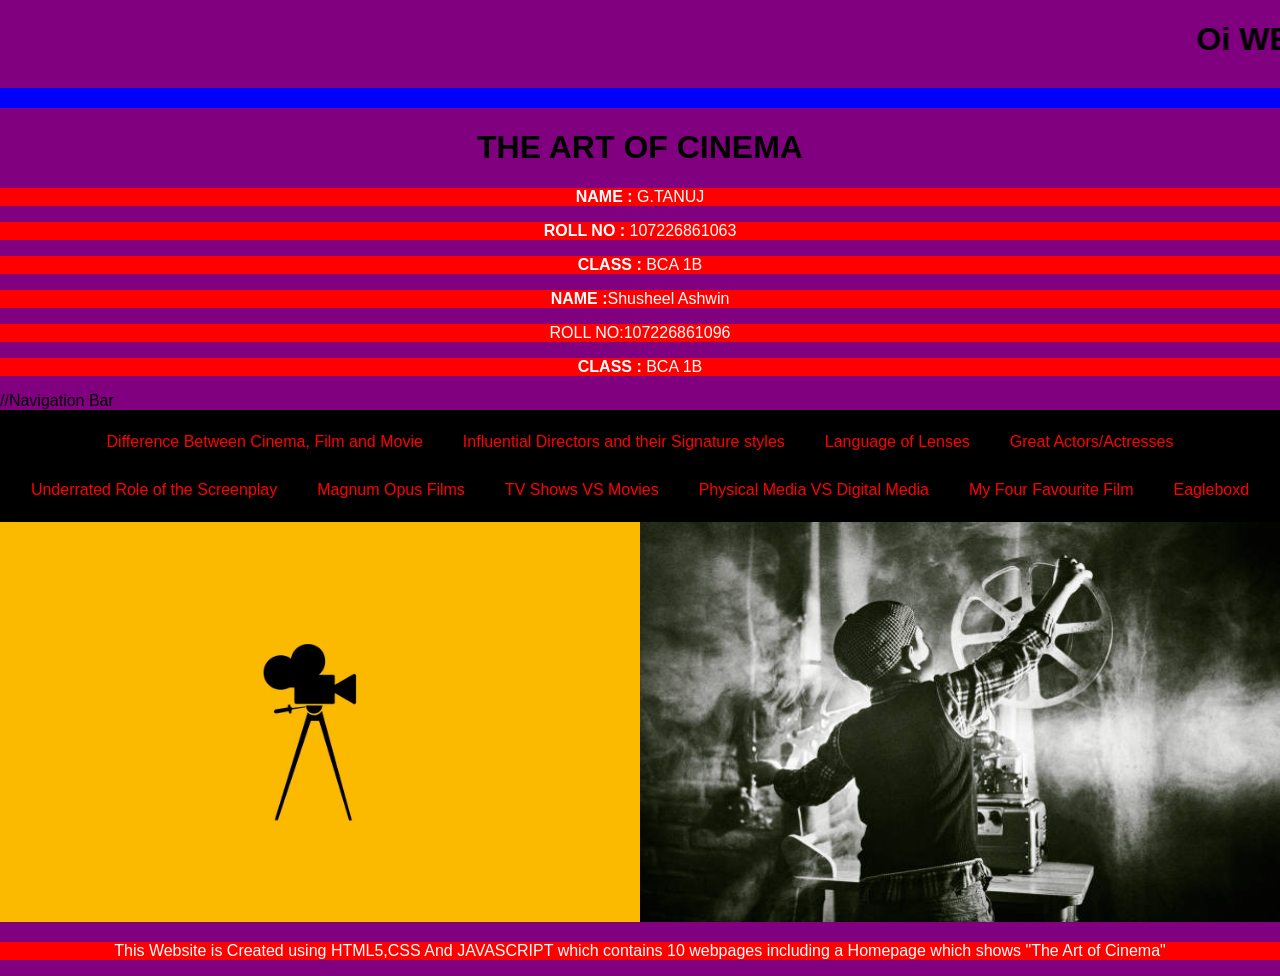
<file: index.html>
<!DOCTYPE html>
<html>

<head>
    <meta name="viewport" content="width=device-width, initial-scale=1.0">

    <title>The Art of Cinema - Home</title>

   
    <link rel="stylesheet" type="text/css" href="style.css">
</head>

<body bgcolor=purple>

    
    <header>

        <h1><marquee>Oi WELCOME TO MY WEBSITE</marquee></h1>
<hr size=20 color=blue>

        <h1 align=center>THE ART OF CINEMA</h1>

        <div class="student-details">
            <p><b>NAME :</b> G.TANUJ</p>
            <p><b>ROLL NO :</b> 107226861063</p>
 <p><b>CLASS :</b> BCA 1B</p>

<p><b>NAME :</b>Shusheel Ashwin</p>
           
 <p>ROLL NO:</b>107226861096</p>
 <p><b>CLASS :</b> BCA 1B</p>
        </div>

    </header>

         //Navigation Bar 

    <nav class="navbar">

        <a href="1page.html"> Difference Between Cinema, Film and Movie</a> 
        <a href="page2.html"> Influential Directors and their Signature styles</a> 
        <a href="page3.html"> Language of Lenses</a>
        <a href="page4.html"> Great Actors/Actresses</a>
        <a href="page5.html"> Underrated Role of the Screenplay</a>
        <a href="page6.html"> Magnum Opus Films</a>
        <a href="page7.html"> TV Shows VS Movies</a>
        <a href="page8.html"> Physical Media VS Digital Media</a>
        <a href="page9.html"> My Four Favourite Film</a>
 <a href="page10.html">Eagleboxd</a>
        
    </nav>
 <img src="camm.webp"height=400px width=50%> 
    <img src="rom.jpg"height=400px width=50% align=right>
   
  

<p align=center>
        This Website is Created using HTML5,CSS And JAVASCRIPT which contains 10 webpages including a Homepage which shows "The Art of Cinema"

</p>
</file>
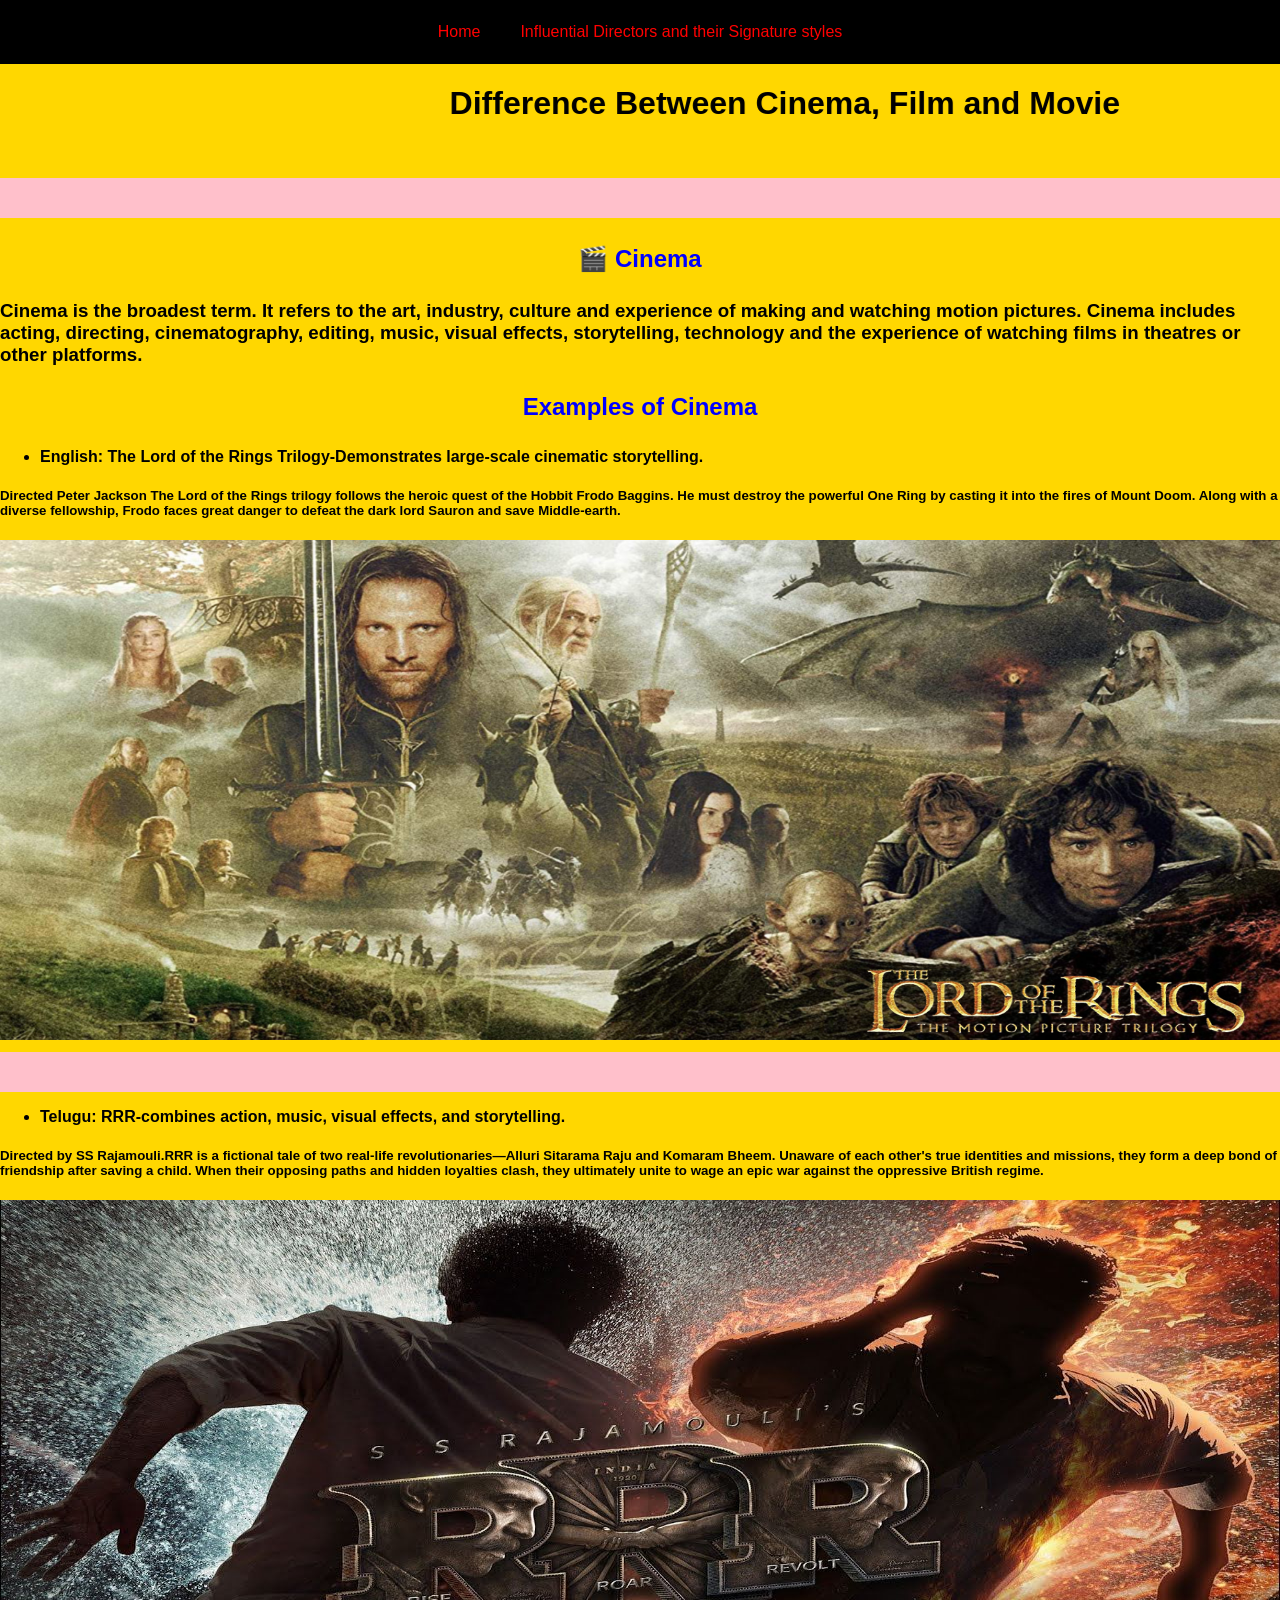
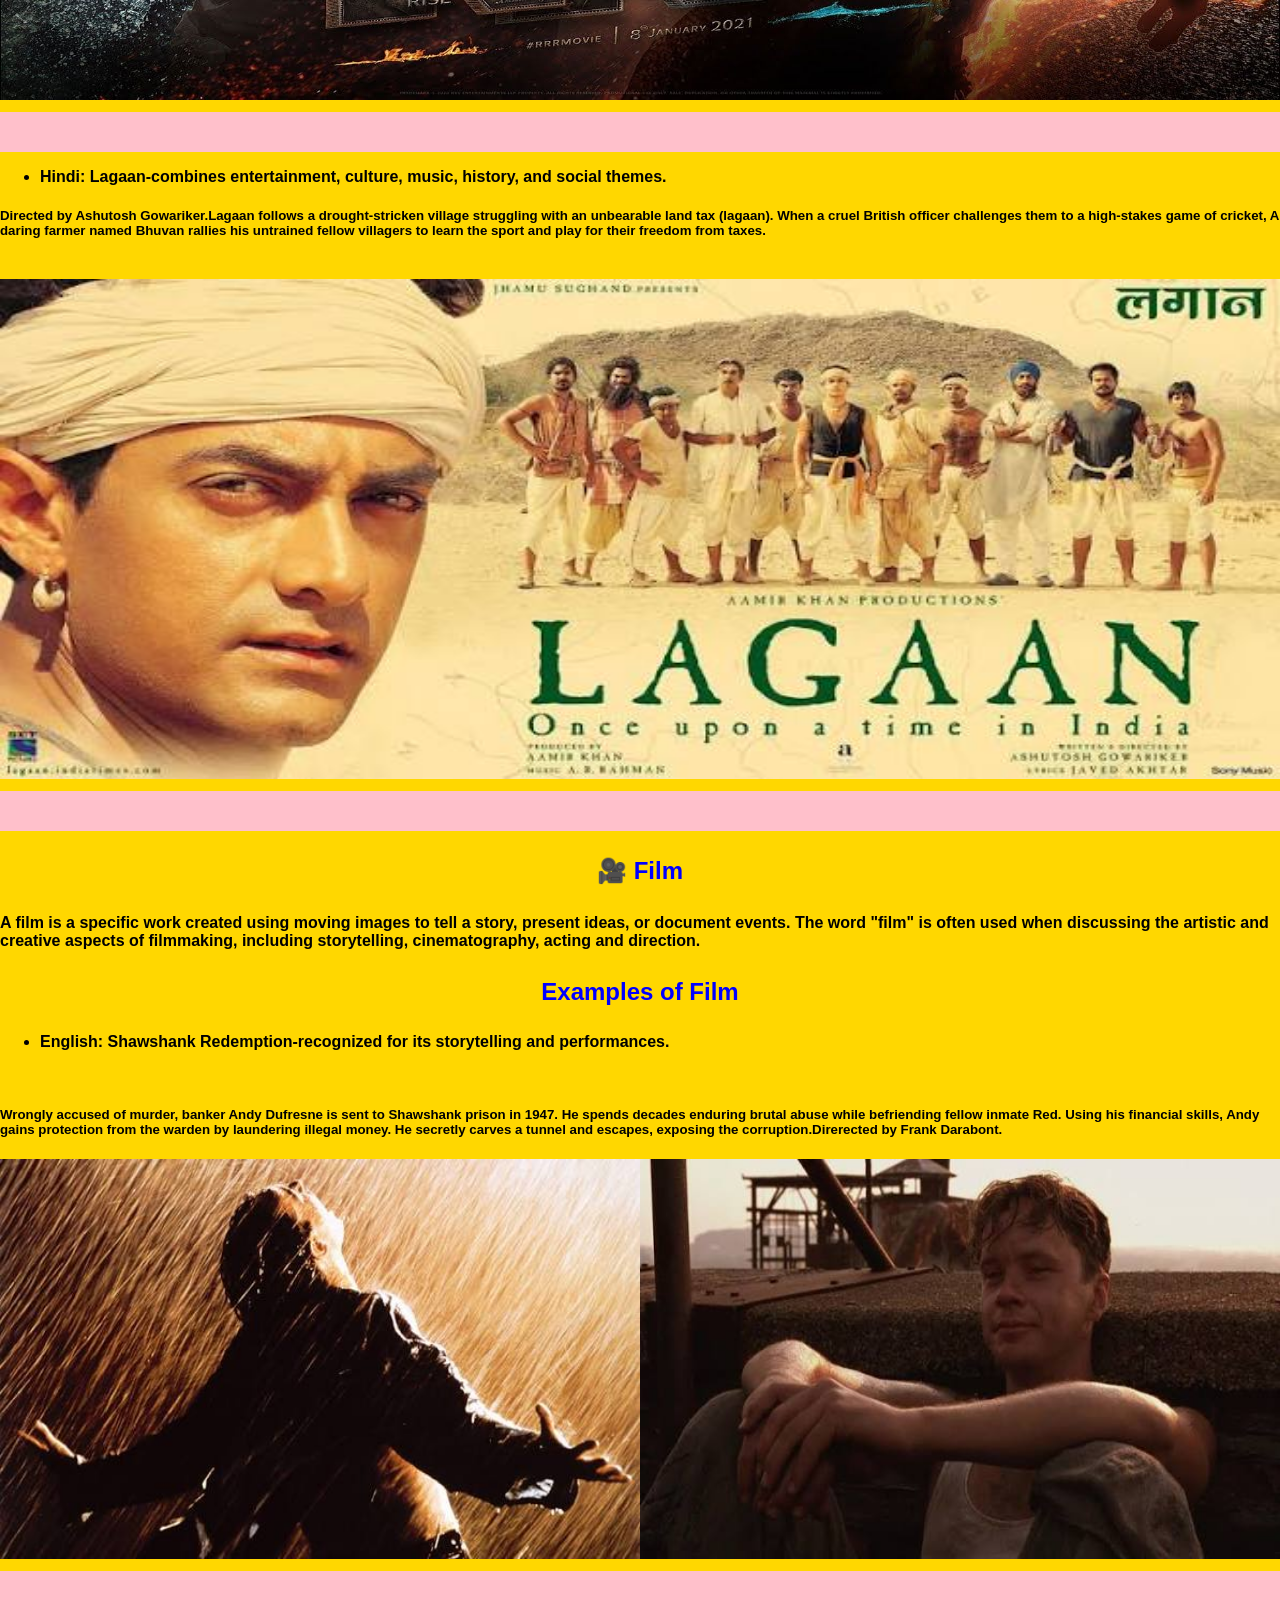
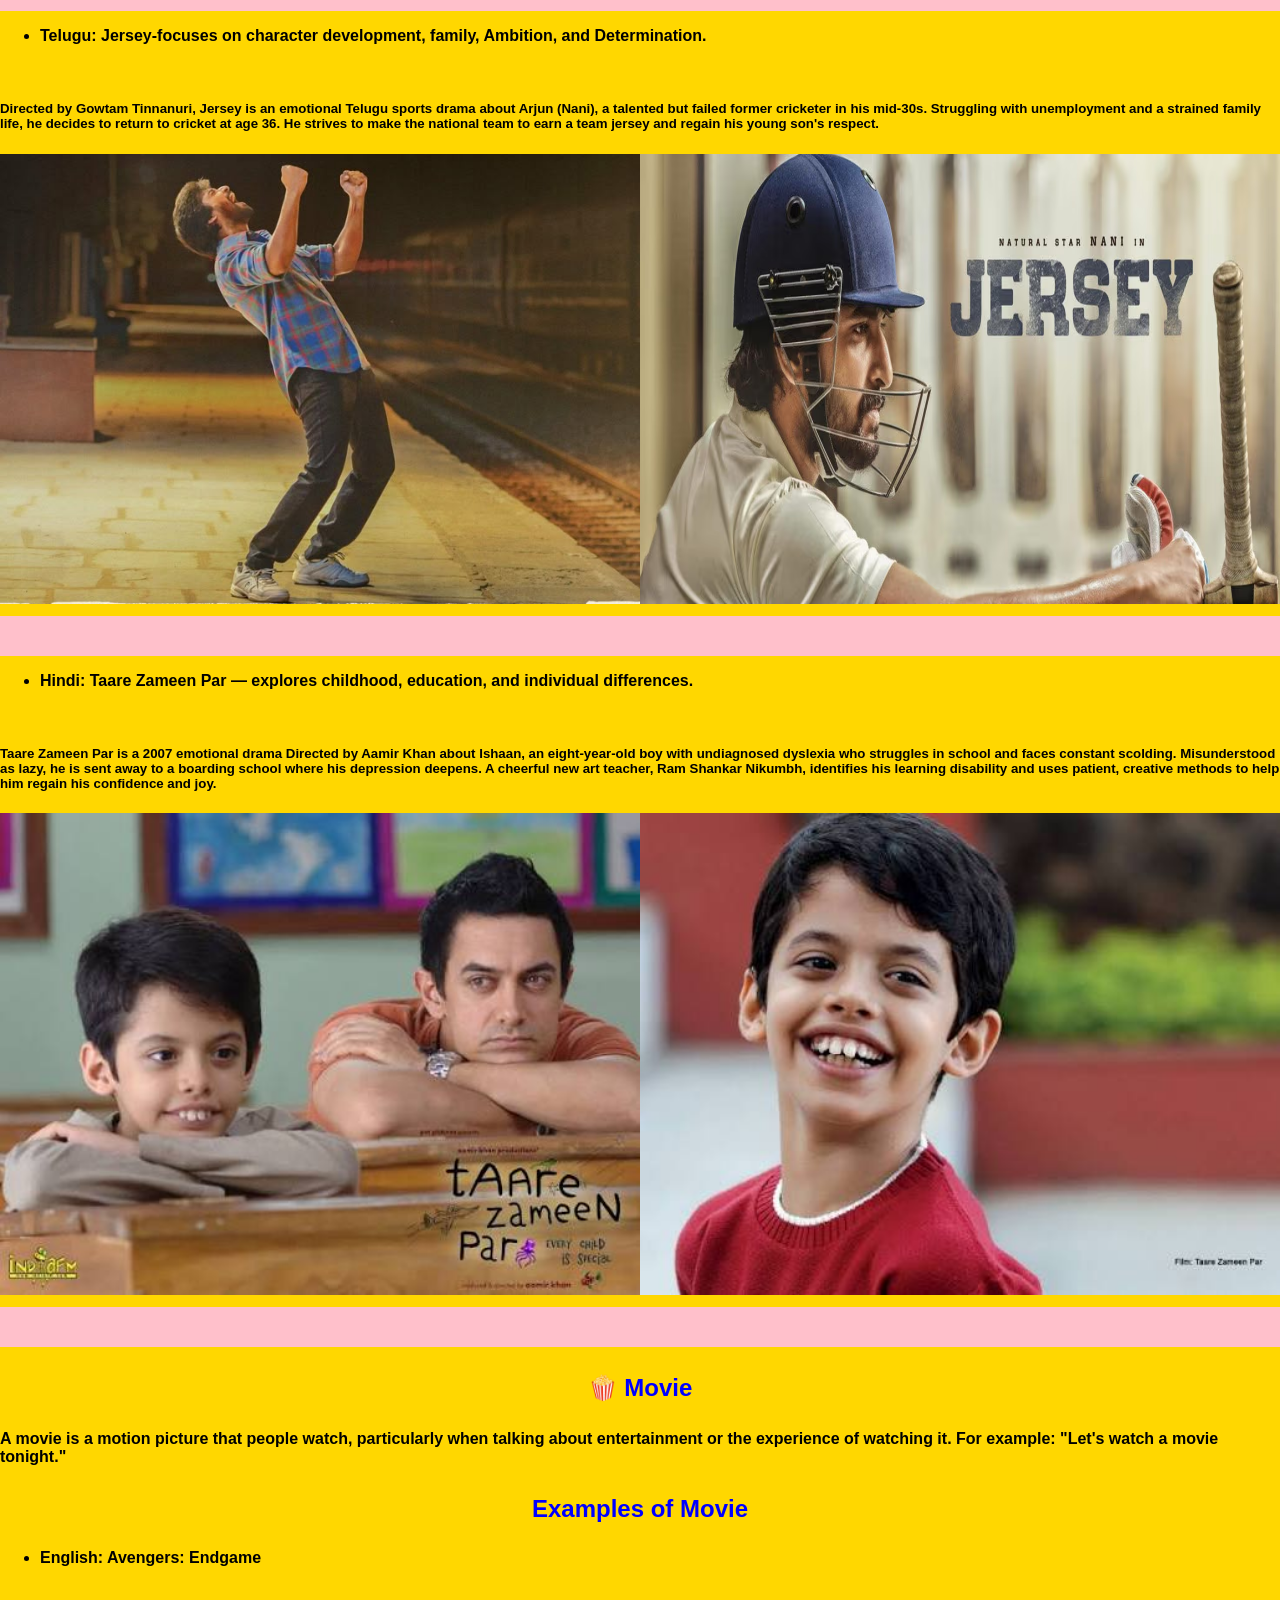
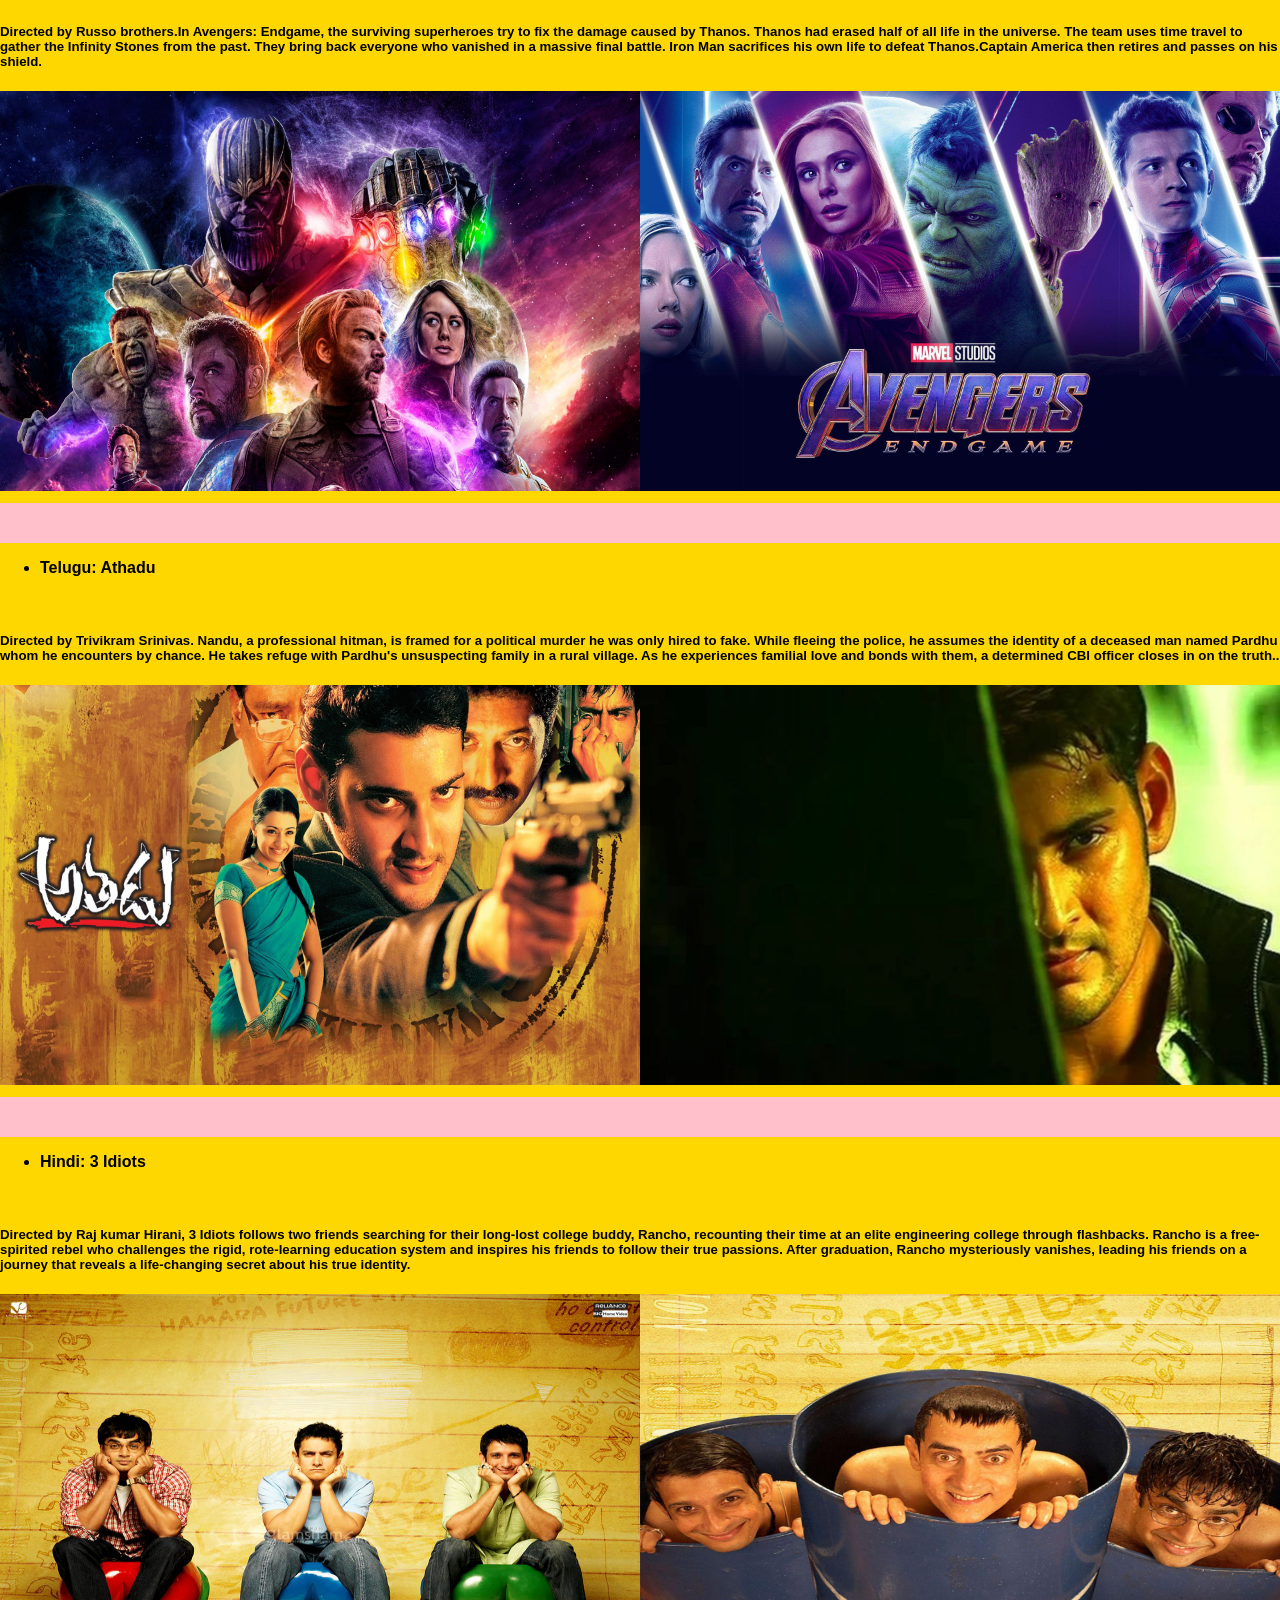
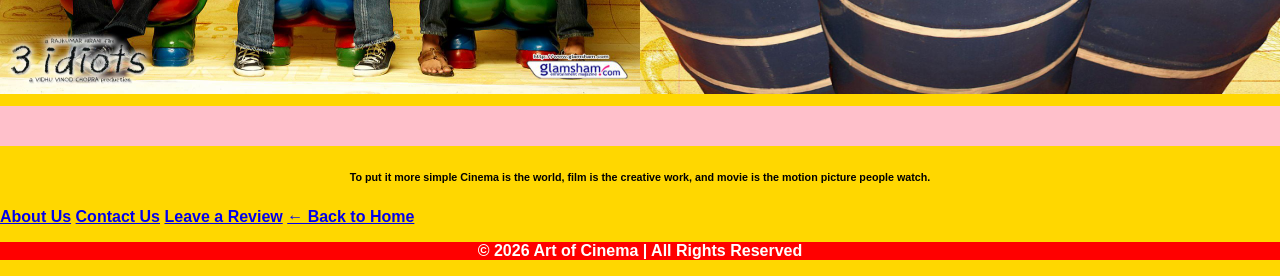
<file: 1page.html>
<!DOCTYPE html>
<html>

<head>
    <meta name="viewport" content="width=device-width, initial-scale=1.0">	
  
  <link rel="stylesheet" type="text/css" href="style.css">
</head>

    <nav class="navbar"> 
<a href="index.html">Home</a>
  <a href="page2.html">Influential Directors and their Signature styles</a> 
       
 </nav>
<body bgcolor=gold>

       

<h1 align=center> <marquee behavior="alternate">Difference Between Cinema, Film and Movie</marquee></h1><br>
<hr size=40 color=pink>
<h2 align=center>🎬 Cinema</h2>
<h3> Cinema is the broadest term. It refers to the art, industry, culture and experience of making and watching motion pictures.
Cinema includes acting, directing, cinematography, editing, music, visual effects, storytelling, technology and the experience of watching films in 
theatres or other platforms.</h4>

<h2>Examples of Cinema</h2>  
                             
<ul><b><li>English: The Lord of the Rings Trilogy-Demonstrates large-scale cinematic storytelling.</ul> <h5>Directed Peter Jackson The Lord of the Rings trilogy follows the heroic quest of the Hobbit Frodo Baggins. He must destroy the powerful One Ring by casting it into the fires of Mount Doom. Along with a diverse fellowship, Frodo faces great danger to defeat the dark lord Sauron and save Middle-earth.</h5>
<a href="https://www.youtube.com/watch?v=cnf4h5HT4dc&pp=ygUsY29tYmluZWQgdHJhaWxlciBvZiBsb3JkIG9mIGh0ZSByaW5nIHRyaW9sZ3k%3D" target=_blank>
<img src="lordd.jpg"height=500px width=100% alt="click to watch video"> </a><br>
<hr size=40 color=pink>

<ul><b><li>Telugu:
RRR-combines action, music, visual effects, and storytelling.</ul> <h5>Directed by SS Rajamouli.RRR is a fictional tale of two real-life revolutionaries—Alluri Sitarama Raju and Komaram Bheem. Unaware of each other's true identities and missions, they form a deep bond of friendship after saving a child. When their opposing paths and hidden loyalties clash, they ultimately unite to wage an epic war against the oppressive British regime.</h5>
<a href="https://www.youtube.com/watch?v=NgBoMJy386M&pp=ygUKcnJyIHRyYWxlcg%3D%3D" target=_blank>
<img src="1rrr.jpg"height=500px width=100% alt="click to watch video"> </a> <br>
<hr size=40 color=pink>
<ul><b><li>Hindi: Lagaan-combines entertainment, culture, music, history, and social themes.</ul>  <h5> Directed by Ashutosh Gowariker.Lagaan follows a drought-stricken village struggling with an unbearable land tax 
(lagaan). When a cruel British officer challenges them to a high-stakes game of cricket, A daring farmer named Bhuvan rallies his untrained fellow villagers to learn the sport and play for their freedom from taxes.</h5><br>


<a href="https://www.youtube.com/watch?v=hTt5FbgziPw&pp=ygUObGFnYWFuIHRyYWlsZXI%3D" target=_blank>
<img src="1lag.jfif"height=500px width=100% alt="click to watch video"> </a><br> 
<hr size=40 color=pink>
<h2>🎥 Film</h2>
<h4>A film is a specific work created using moving images to tell a story, present ideas, or document events.
The word "film" is often used when discussing the artistic and creative aspects of filmmaking, including storytelling, cinematography, acting and direction.</h4>

<h2>Examples of Film</h2>
<ul><b><li>English: Shawshank Redemption-recognized for its storytelling and performances.</ul><br>
<h5>Wrongly accused of murder, banker Andy Dufresne is sent to Shawshank prison in 1947. He spends decades enduring brutal abuse while befriending fellow inmate Red. Using his financial skills, Andy gains protection from the warden by laundering illegal money.
 He secretly carves a tunnel and escapes, exposing the corruption.Direrected by Frank Darabont.</h5>
<a href="https://www.youtube.com/watch?v=NmzuHjWmXOc&pp=ygUlc2hhd3NoYW5rIHJlZGVtcHRpb24gb3JpZ2luYWwgdHJhaWxlcg%3D%3D" target=_blank>
<img src="hope.jpg"width=50% height=400px align="left" alt="click to watch video"> 
<img src="red.jfif"width=50% height=400px alt="click to watch video"> </a><br>






<hr size=40 color=pink>
<ul><b><li>Telugu: Jersey-focuses on character development, family, Ambition, and Determination.</ul><br> <h5>Directed by Gowtam Tinnanuri, Jersey is an emotional Telugu sports drama about Arjun (Nani), a talented but failed former cricketer in his mid-30s. Struggling with unemployment and a strained family life,
 he decides to return to cricket at age 36. He strives to make the national team to earn a team jersey and regain his young son's respect.</h5>
<a href="https://www.youtube.com/watch?v=AjAe_Q1WZ_8&pp=ygUOamVyc2V5IHRyYWlsZXI%3D" target=_blank>
<img src="jer.jpg"height=450px width=50% alt="click to watch video">
<img src="nan.jpg"height=450px width=50% align=left> </a> <br>




<hr size=40 color=pink>
<ul><b><li>Hindi: Taare Zameen Par — explores childhood, education, and individual differences.</ul> <br> <h5>Taare Zameen Par is a 2007 emotional drama Directed by Aamir Khan about Ishaan, an eight-year-old boy with undiagnosed dyslexia who struggles in school and faces constant scolding. Misunderstood as lazy, he is sent away to a boarding school where his depression deepens.
 A cheerful new art teacher, Ram Shankar Nikumbh, identifies his learning disability and uses patient, creative methods to help him regain his confidence and joy.</h5>
<a href="https://www.youtube.com/watch?v=l5mP7W58AsI&pp=ygUWdGFhcmUgemFtZWUgcGFyIHRlYXNlcg%3D%3D" target=_blank>
<img src="tare.jfif" width=50% align=left alt="click to watch video">
<img src="par.jfif" width=50% "> </a> <br>
<hr size=40 color=pink>
<h2>🍿 Movie</h2>
<h4>A movie is a motion picture that people watch, particularly when talking about entertainment or the experience of watching it.

For example:

"Let's watch a movie tonight."</h4>

<h2>Examples of Movie</h2>
<ul><b><li>English: Avengers: Endgame</ul><br> <h5>Directed by Russo brothers.In Avengers: Endgame, the surviving superheroes try to fix the damage caused by Thanos.
 Thanos had erased half of all life in the universe. The team uses time travel to gather the Infinity Stones from the past.
 They bring back everyone who vanished in a massive final battle. Iron Man sacrifices his own life to defeat Thanos.Captain America then retires and passes on his shield.</h5>
<a href="https://www.youtube.com/watch?v=TcMBFSGVi1c&pp=ygURYXZlbmdlcnM6IGVuZGdhbWU%3D" target=_blank>
<img src="avg.png"height=400px  width=50% alt="click to watch video">
<img src="end.jfif"height=400px width=50% align=left> </a> <br>
<hr size=40 color=pink>


<ul><b><li>Telugu: Athadu </ul><br> <h5>Directed by Trivikram Srinivas. Nandu, a professional hitman, is framed for a political murder he was only hired to fake.
 While fleeing the police, he assumes the identity of a deceased man named Pardhu whom he encounters by chance. He takes refuge with Pardhu's unsuspecting family in a rural village. 
As he experiences familial love and bonds with them, a determined CBI officer closes in on the truth..</h5>

<a href="https://www.youtube.com/watch?v=KWt9dzrc1Go&pp=ygUXYXRoYWR1IG9yaWdpbmFsIHRyYWlsZXI%3D" target=_blank>
<img src="puri.jpg"height=400px width=50% align=left alt="click to watch video">      
<img src="bob.jpg"height=400px width=50% alt="click to watch video"> </a><br>

<hr size=40 color=pink>







<ul><b><li>Hindi: 3 Idiots</ul><br>  <h5>Directed by Raj kumar Hirani, 3 Idiots follows two friends searching for their long-lost college buddy, Rancho, recounting their time at an elite engineering college through flashbacks. Rancho is a free-spirited rebel who challenges the rigid, rote-learning education system and inspires his friends to follow their true passions.
 After graduation, Rancho mysteriously vanishes, leading his friends on a journey that reveals a life-changing secret about his true identity.</h5>


<a href="https://www.youtube.com/watch?v=xvszmNXdM4w&pp=ygUYMyBpZGlvdHMgb2ZpY2lhbCB0cmFpbGVy" target=_blank>
<img src="idiot.jpg"align=left width=50% height=400px alt="click to watch video"> 
<img src="3.jpg" width=50% height=400px alt="click to watch video"> </a> <br>
<hr size=40 color=pink>
<h6 align=center>To put it more simple Cinema is the world, film is the creative work, and movie is the motion picture people watch.</h6>
<footer>
 <a href="about.html">About Us</a>
 <a href="about.html">Contact Us</a>
 <a href="about.html">Leave a Review</a>
      <a href="index.html">← Back to Home</a>

        <p class="copyright">
            © 2026 Art of Cinema | All Rights Reserved
        </p>


</body>
</html>
</file>
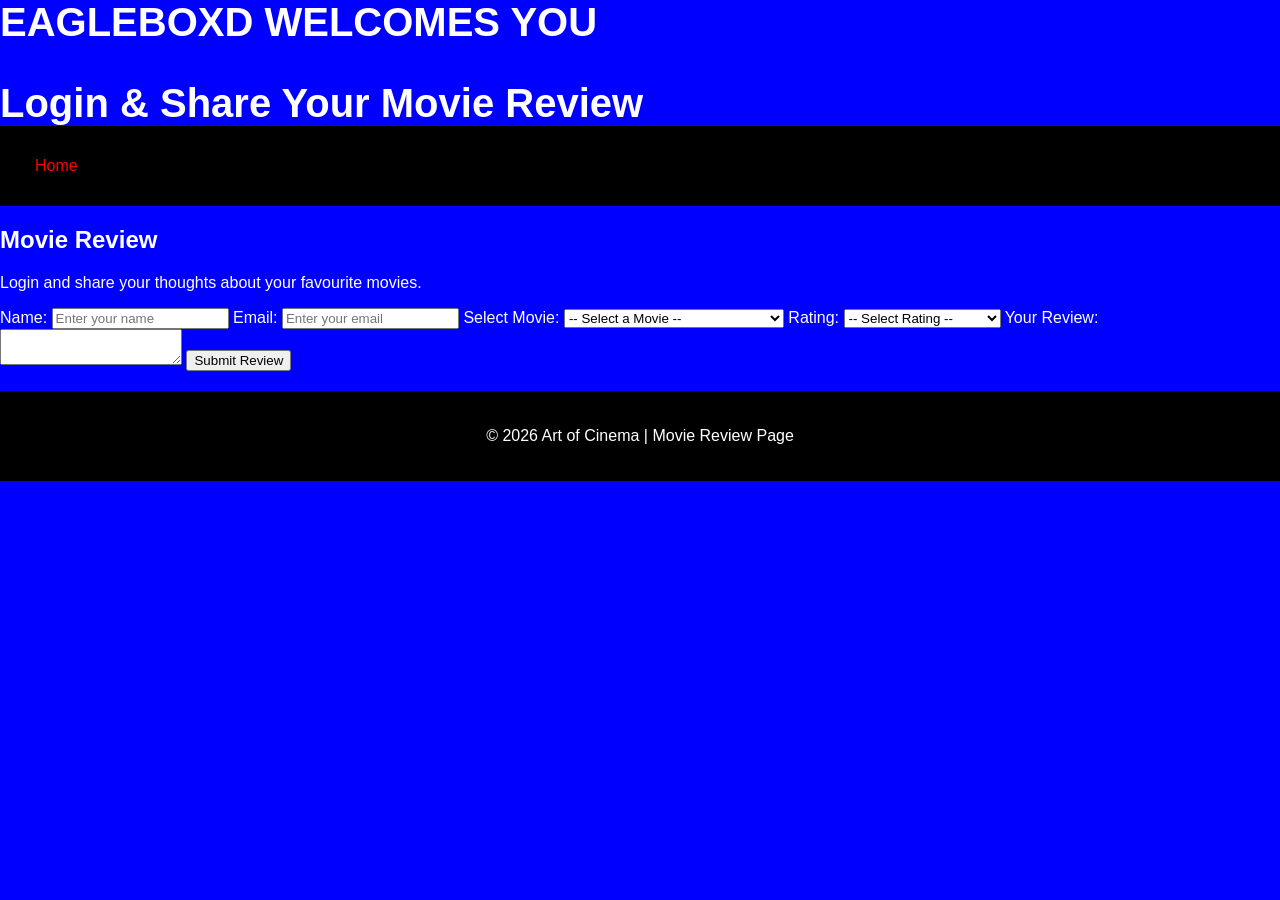
<file: page10.html>
<!DOCTYPE html>
<html>
<head>

    <title>Movie Reviews - Art of Cinema</title>

    <!-- External CSS -->
    <link rel="stylesheet" href="eagle.css">

</head>

<body>

    <!-- Header -->
    <header>

  <h1>EAGLEBOXD WELCOMES YOU</h1><br><br>

        <h1>Login & Share Your Movie Review</h1>

    </header>


    <!-- Navigation -->
    <nav>
<a href="index.html" style="
        color:red;
        text-decoration:none;
        padding:10px 15px;
        margin:5px;
        background-color:black;
        border-radius:5px;
        display:flex;
        align-items:center;
        min-height:20px;
    ">Home</a>

        </nav>


    <!-- Main Content -->
    <main>

        <div class="review-box">

            <h2>Movie Review</h2>

            <p>
                Login and share your thoughts about your favourite movies.
            </p>


            <!-- Login Details -->

            <label>Name:</label>

            <input type="text" id="name"
                   placeholder="Enter your name">


            <label>Email:</label>

            <input type="email" id="email"
                   placeholder="Enter your email">


            <!-- Movie Selection -->

            <label>Select Movie:</label>

            <select id="movie">

                <option value="">-- Select a Movie --</option>

                <option>Businessman</option>

                <option>Inglourious Basterds</option>

 <option>Heat</option>
 <option>The Silence of the Lambs</option>
 <option>Fisful of Dollars</option>
 <option>The Good The Bad And The Ugly</option>
 <option>Finding Nemo</option>
 <option>Pokiri</option>
 <option>Panjaa</option>
 <option>Inside Out</option>
 <option>Argo</option>
 <option> Mississipii Burning</option>
 <option>Raging Bull</option>
 <option>Serpico</option>
 <option>Frank and Jhonny</option>
 <option>BrokeBack Mountain</option>     
 <option>The Dark Knight</option>
 <option>The Pulp Fiction</option>
 <option>Inglorius Basterds</option>
 <option>Reservoir Dogs</option>
 <option>Wolf of the Wallstreet</option>
 <option>Inside out</option>
 <option>Mahaan</option>
 <option>Bronz Tale<option>
 <option>Her</option>
 <option>Memories of Murder</option>
            </select>


            <!-- Rating -->

            <label>Rating:</label>

            <select id="rating">

                <option value="">-- Select Rating --</option>

                <option>★★★★★ - Excellent</option>

                <option>★★★★☆ - Very Good</option>

                <option>★★★☆☆ - Good</option>

                <option>★★☆☆☆ - Average</option>

                <option>★☆☆☆☆ - Poor</option>

            </select>


            <!-- Review -->

            <label>Your Review:</label>

            <textarea id="review"
                      placeholder="Write your movie review here...">
            </textarea>


            <!-- Submit Button -->

            <button onclick="submitReview()">
                Submit Review
            </button>


            <!-- JavaScript Message -->

            <p id="message"></p>

        </div>

    </main>


    <!-- Footer -->

    <footer>

        <p>
            © 2026 Art of Cinema | Movie Review Page
        </p>

    </footer>


    <!-- JavaScript -->

    <script>

        function submitReview()
        {

            var name = document.getElementById("name").value;

            var email = document.getElementById("email").value;

            var movie = document.getElementById("movie").value;

            var rating = document.getElementById("rating").value;

            var review = document.getElementById("review").value;

            var message = document.getElementById("message");


            /* Checking empty fields */

            if (name == "" ||
                email == "" ||
                movie == "" ||
                rating == "" ||
                review.trim() == "")
            {

                message.innerHTML =
                "Please fill in all the details.";

                message.style.color = "red";

                return;

            }


            /* Successful submission */

            message.innerHTML =
            "Thank you, " + name +
            "! Your review for " + movie +
            " has been submitted.";

            message.style.color = "green";


            /* Clear the form */

            document.getElementById("name").value = "";

            document.getElementById("email").value = "";

            document.getElementById("movie").value = "";

            document.getElementById("rating").value = "";

            document.getElementById("review").value = "";

        }

    </script>

</body>
</html>
</file>
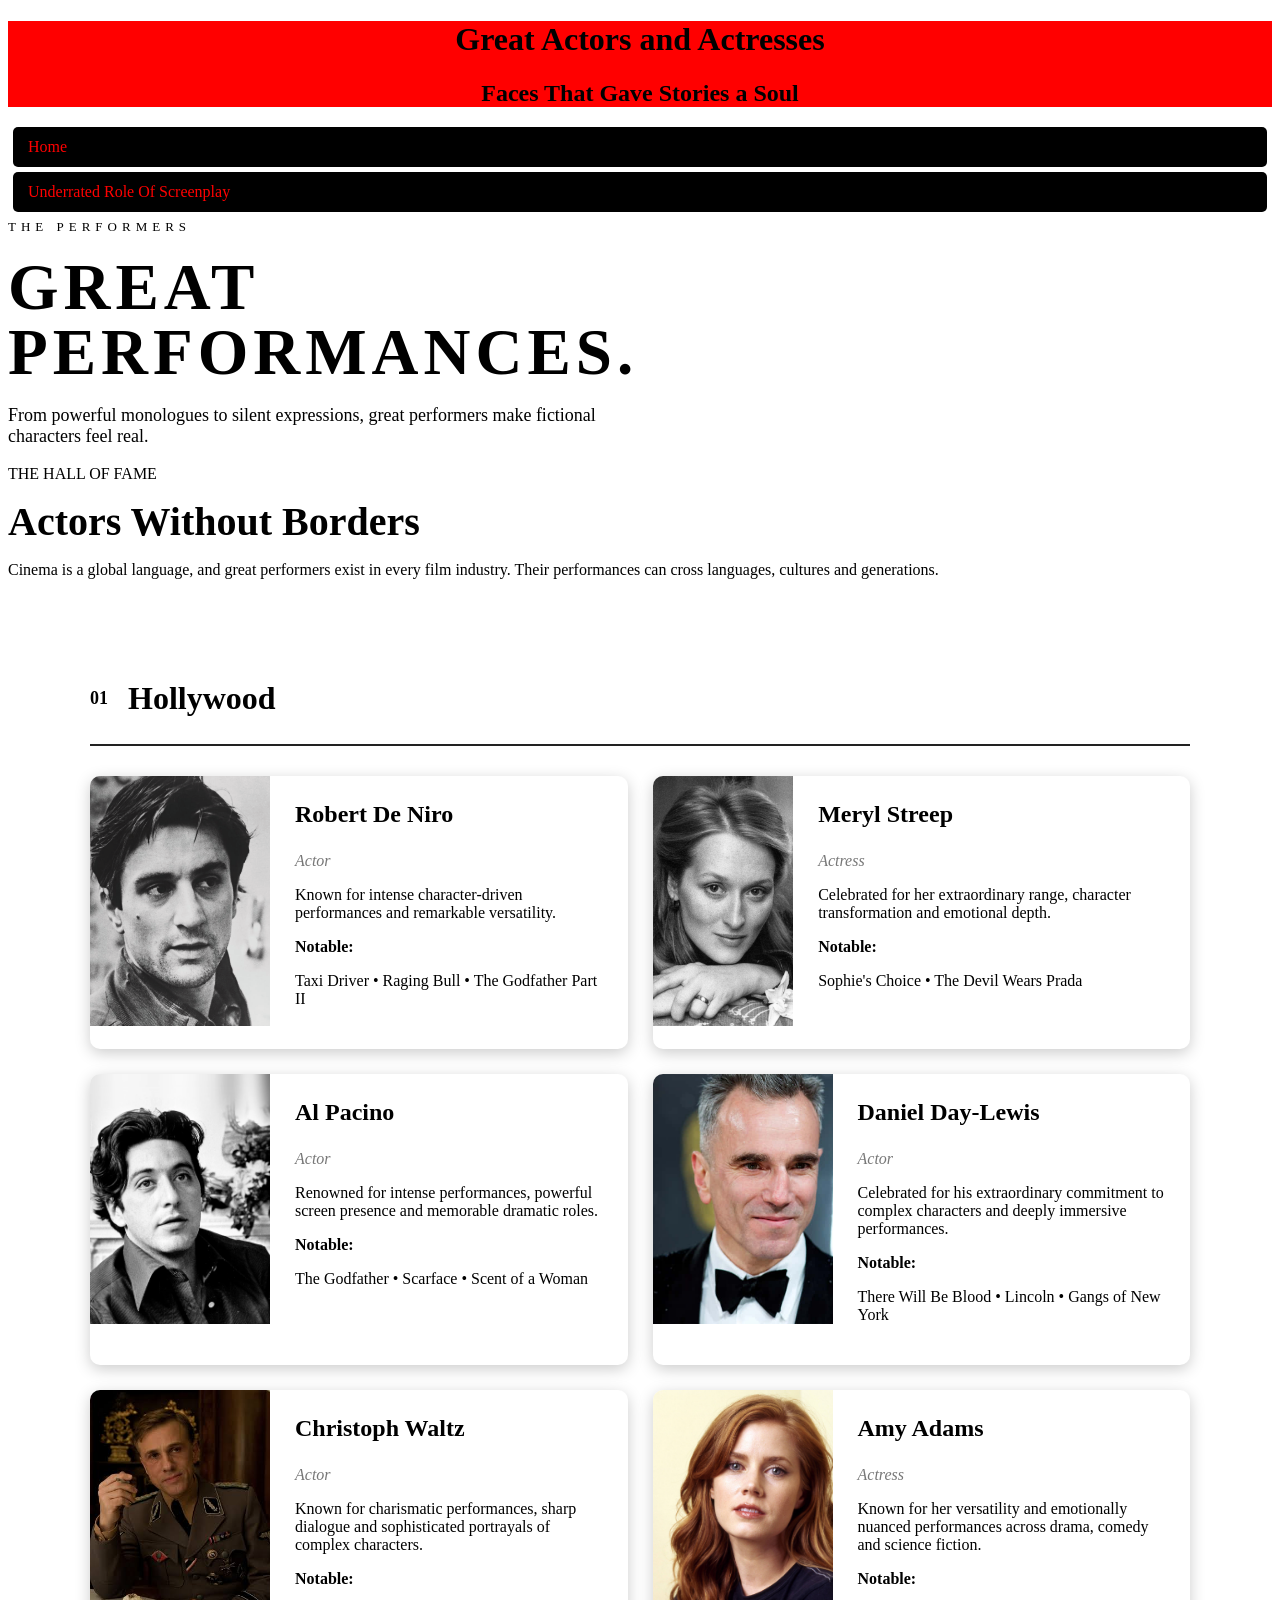
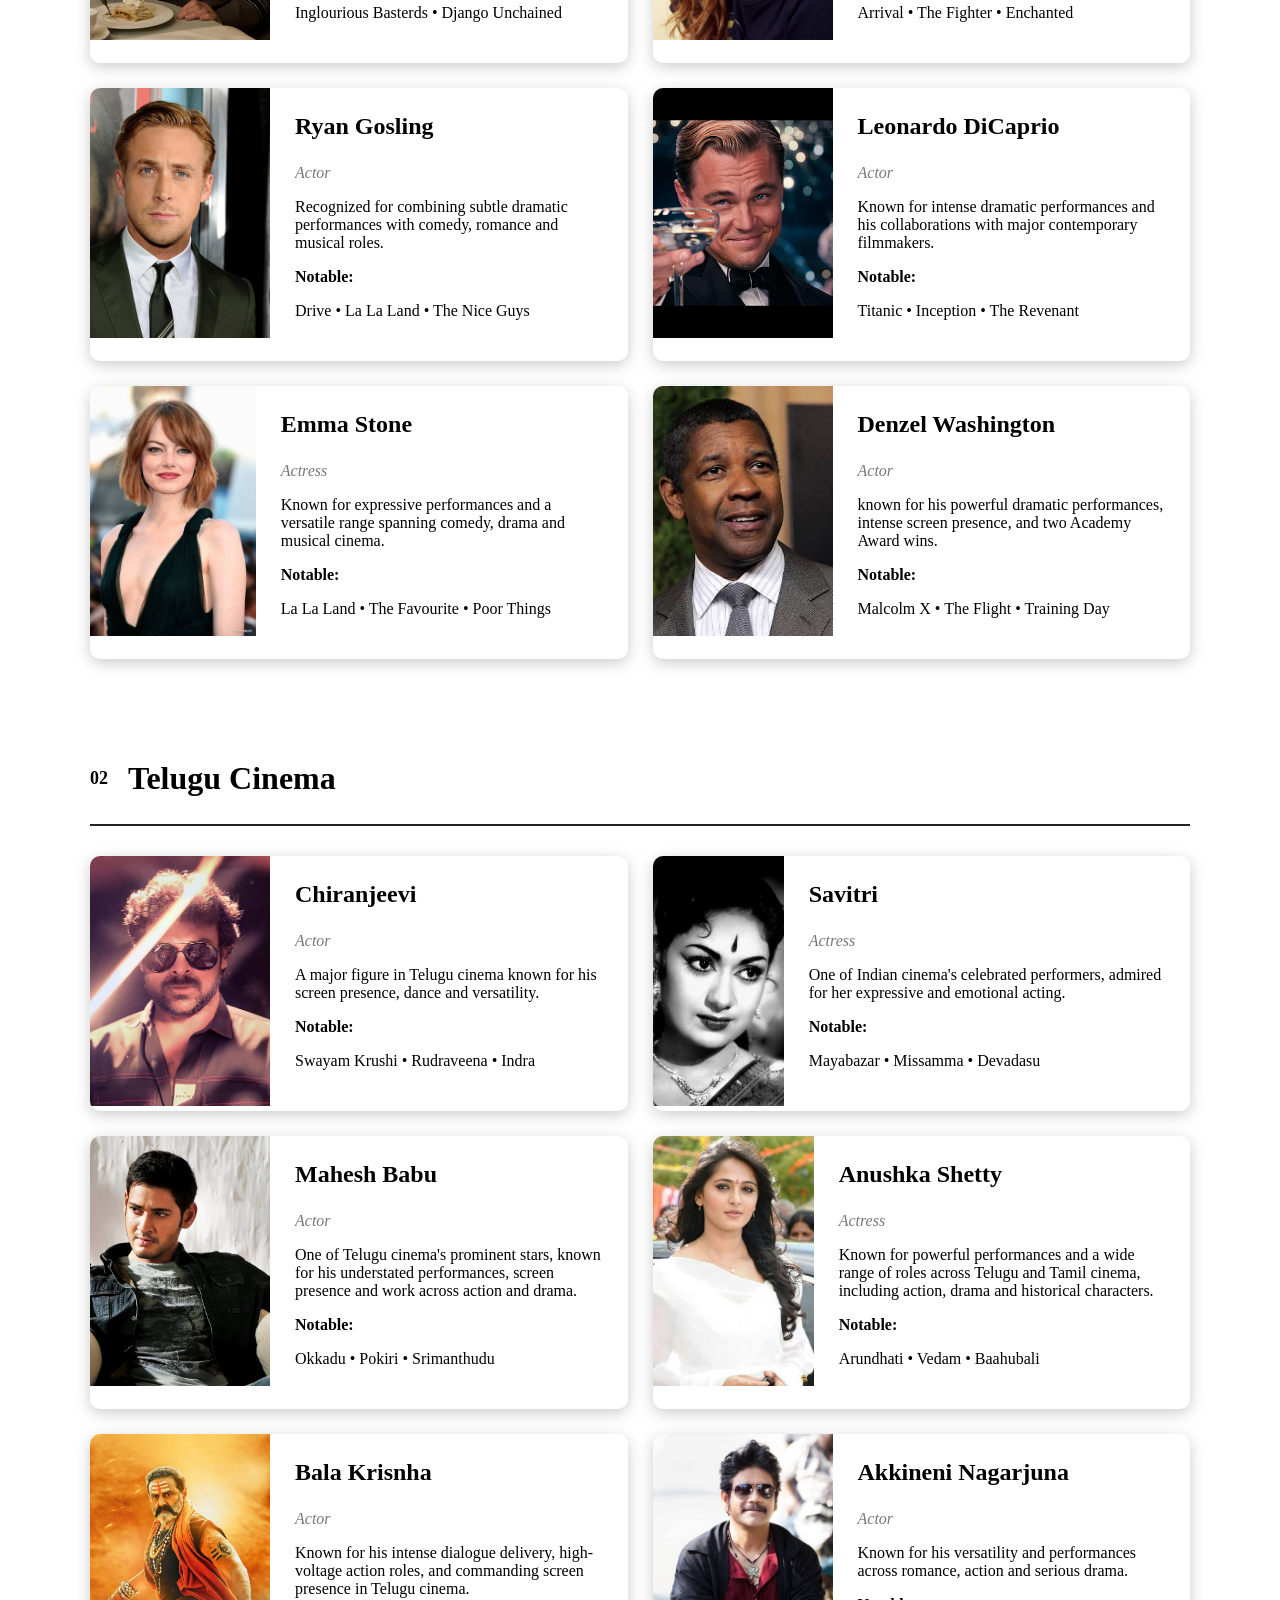
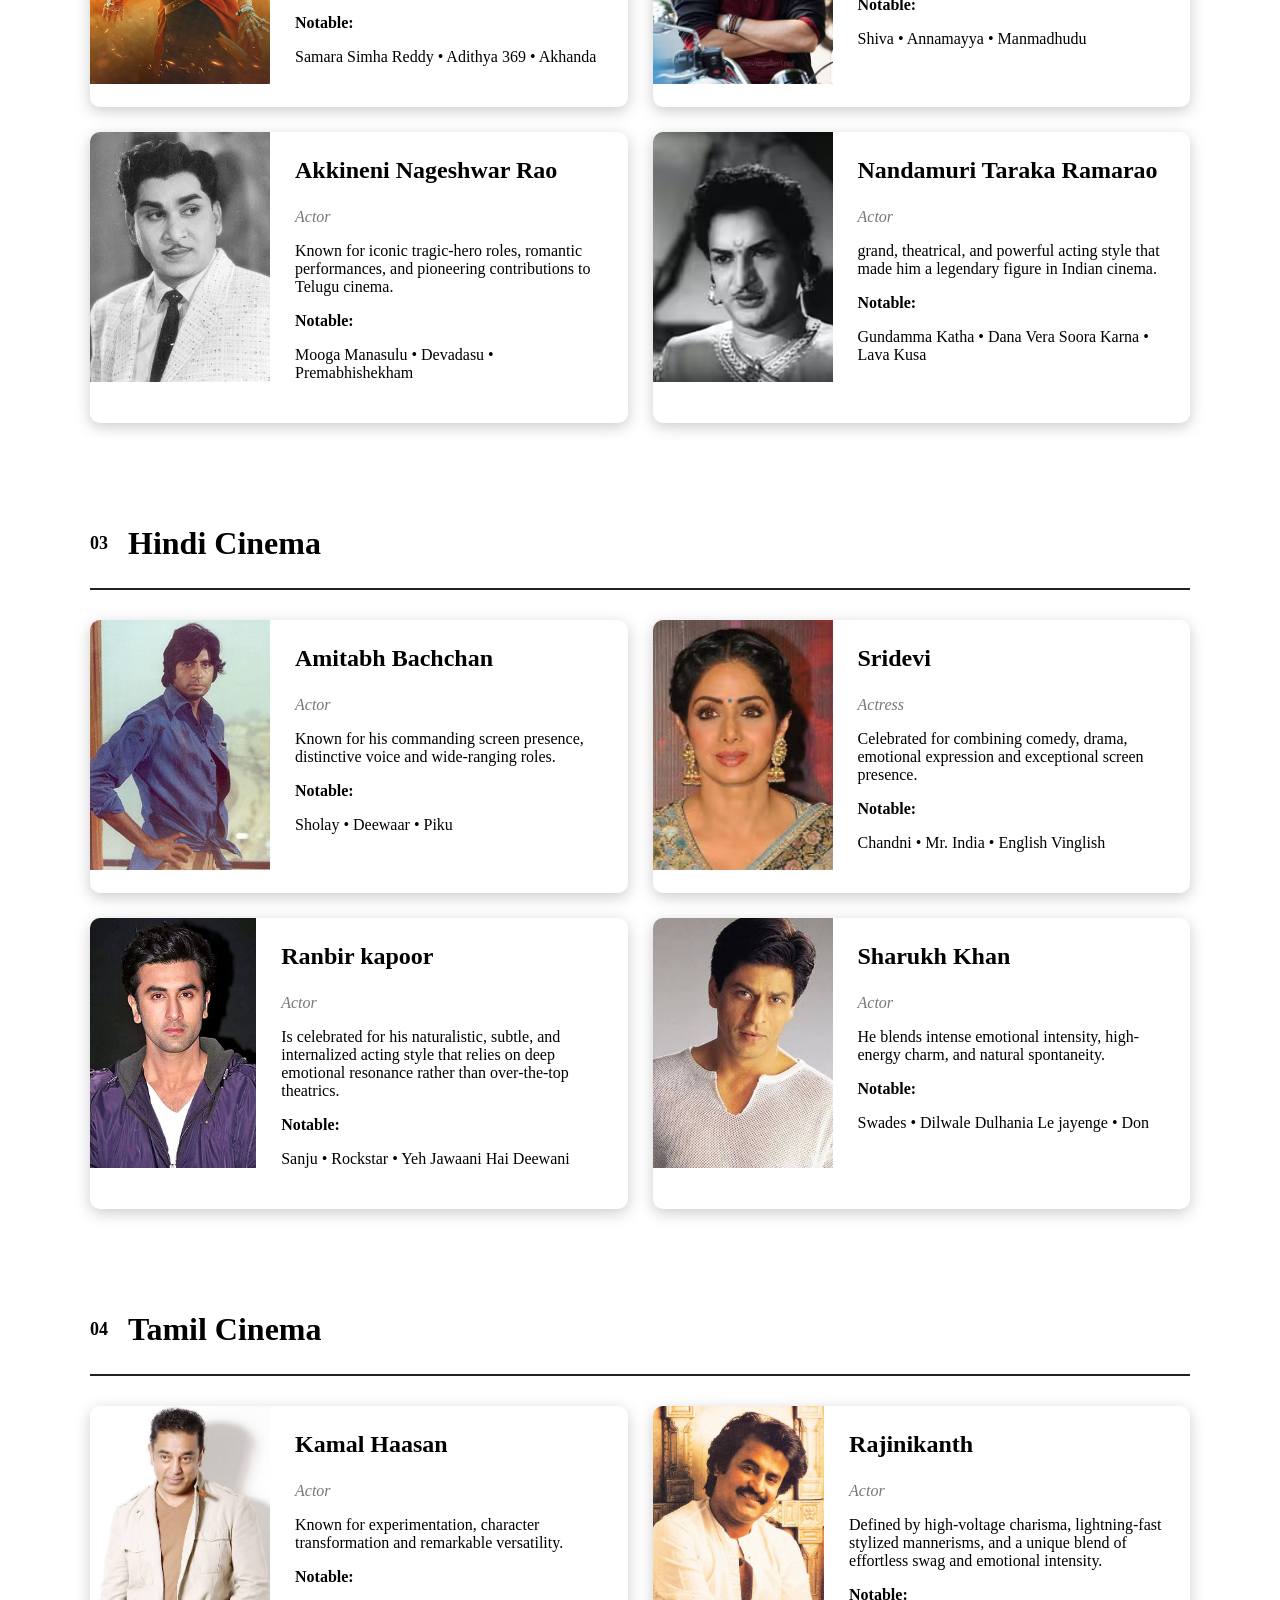
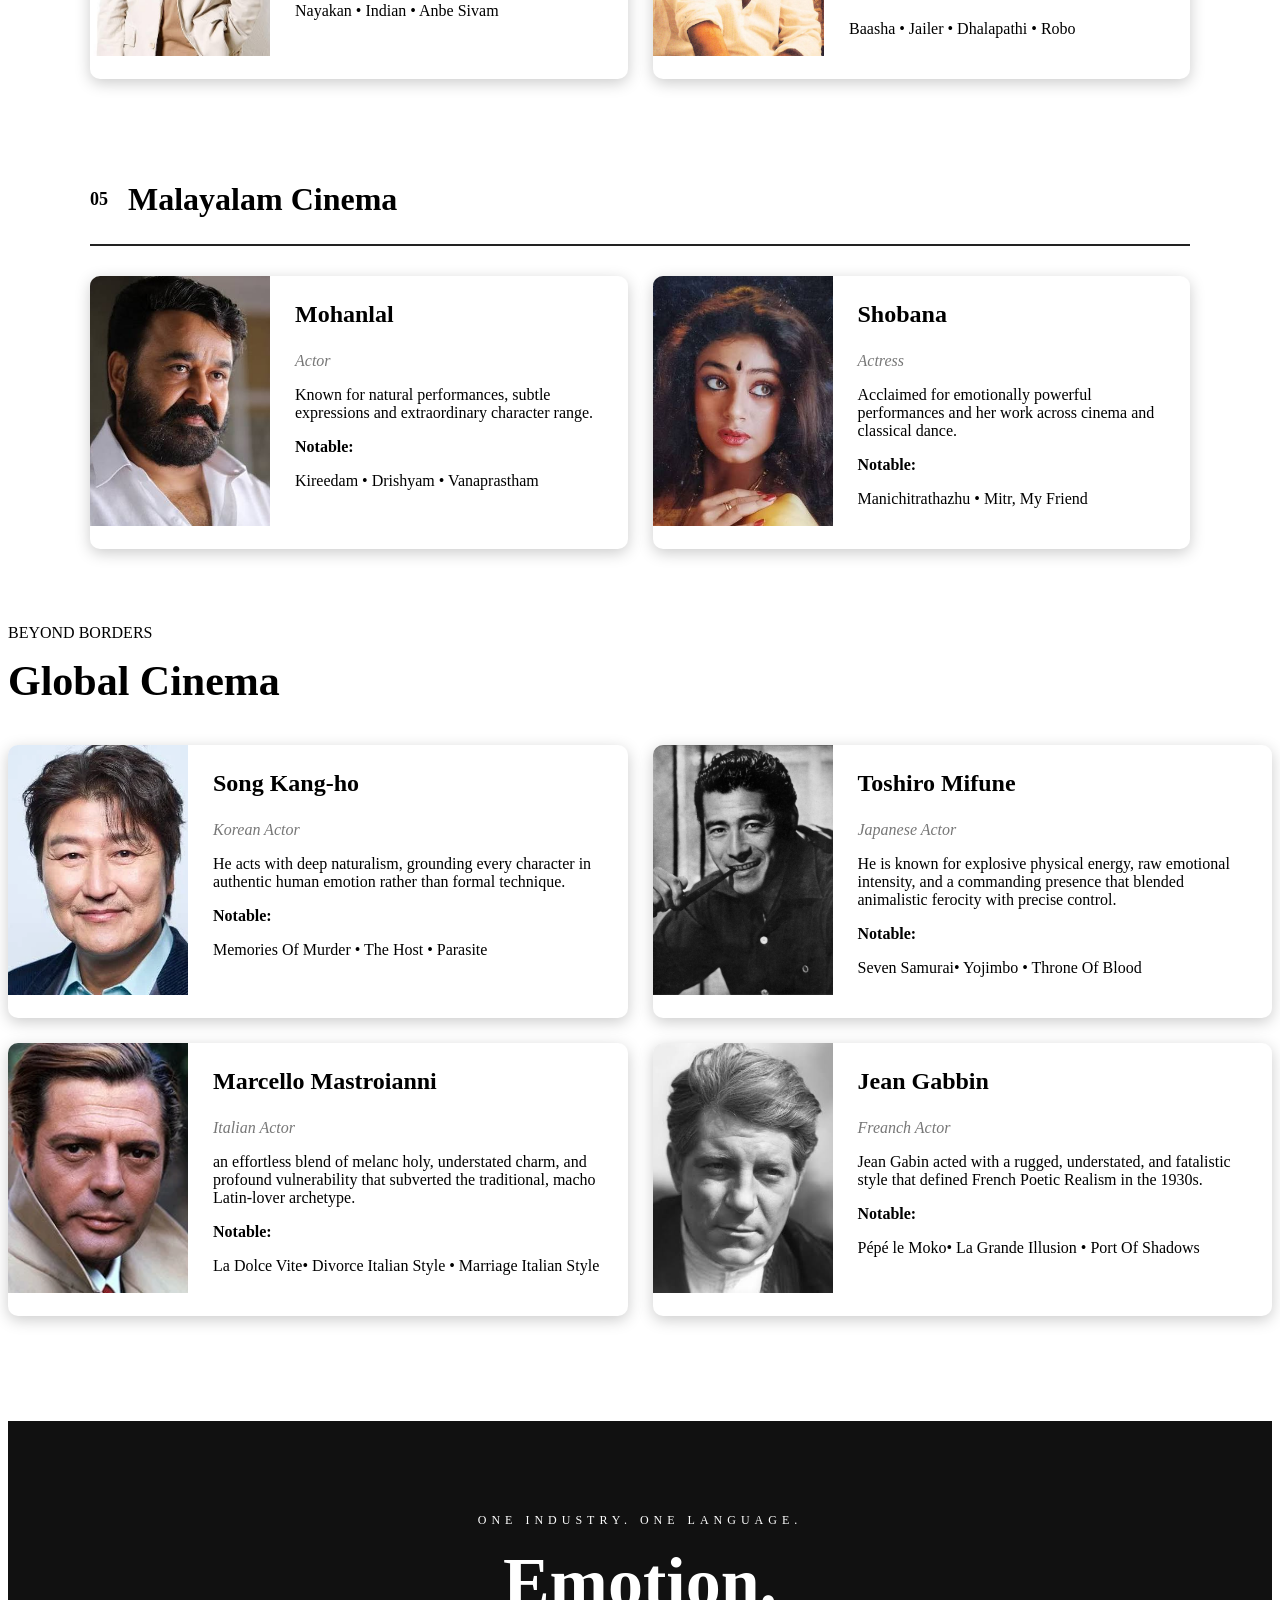
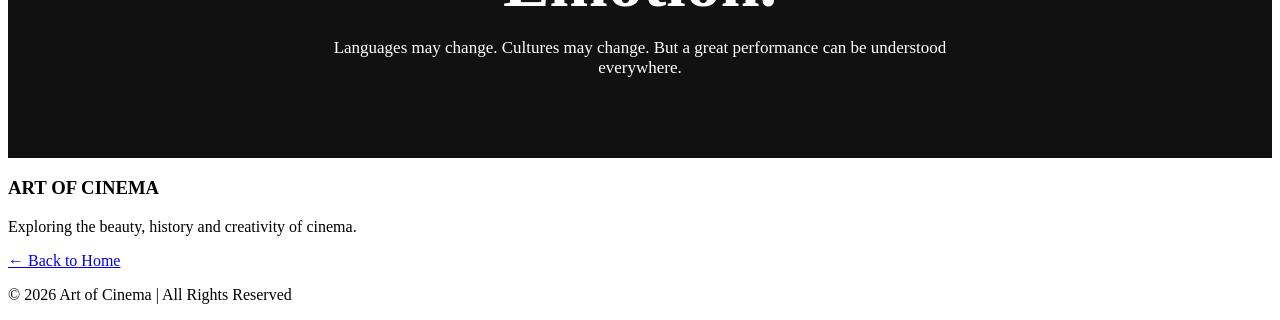
<file: page4.html>
<!DOCTYPE html>
<html lang="en">

<head>
    <meta charset="UTF-8">
    <meta name="viewport" content="width=device-width, initial-scale=1.0">

    <title>Great Actors & Actresses | Art of Cinema</title>

    <!-- External CSS -->
    <link rel="stylesheet" href="actor.css">
</head>

<body>

    <!-- HEADER -->
    <header class="actors-header">
        <h1 align=center>Great Actors and Actresses</h1>
        <h2 align=center>Faces That Gave Stories a Soul</h2>
    </header>


    <a href="index.html" style="
        color:red;
        text-decoration:none;
        padding:10px 15px;
        margin:5px;
        background-color:black;
        border-radius:5px;
        display:flex;
        align-items:center;
        min-height:20px;
    ">Home</a>
  <a href="page5.html" style="
        color:red;
        text-decoration:none;
        padding:10px 15px;
        margin:5px;
        background-color:black;
        border-radius:5px;
        display:flex;
        align-items:center;
        min-height:20px;
    ">Underrated Role Of Screenplay</a>


  
    <!-- HERO -->
    <section class="actors-hero">

        <div>
            <span>THE PERFORMERS</span>

            <h2>
                GREAT<br>
                PERFORMANCES.
            </h2>

            <p>
                From powerful monologues to silent expressions,
                great performers make fictional characters feel real.
            </p>
        </div>

    </section>


    <main>

        <!-- INTRO -->
        <section class="actors-intro">

            <span class="section-label">THE HALL OF FAME</span>

            <h2>Actors Without Borders</h2>

            <p>
                Cinema is a global language, and great performers exist
                in every film industry. Their performances can cross
                languages, cultures and generations.
            </p>

        </section>


       

<!-- HOLLYWOOD -->
<section class="industry">

    <div class="industry-title">
        <span>01</span>
        <h2>Hollywood</h2>
    </div>

    <div class="people-grid">

        <!-- Robert De Niro -->
        <article class="person-card">

            <img src="din.jpg"
                 alt="Robert De Niro">

            <div>
                <h3>Robert De Niro</h3>

                <p class="role">Actor</p>

                <p>
                    Known for intense character-driven performances
                    and remarkable versatility.
                </p>

                <strong>Notable:</strong>
                <p>
                    Taxi Driver • Raging Bull • The Godfather Part II
                </p>
            </div>

        </article>


        <!-- Meryl Streep -->
        <article class="person-card">

            <img src="str.jpg"
                 alt="Meryl Streep">

            <div>
                <h3>Meryl Streep</h3>

                <p class="role">Actress</p>

                <p>
                    Celebrated for her extraordinary range,
                    character transformation and emotional depth.
                </p>

                <strong>Notable:</strong>
                <p>
                    Sophie's Choice • The Devil Wears Prada
                </p>
            </div>

        </article>


        <!-- Al Pacino -->
        <article class="person-card">

            <img src="al.webp	"
                 alt="Al Pacino">

            <div>
                <h3>Al Pacino</h3>

                <p class="role">Actor</p>

                <p>
                    Renowned for intense performances, powerful
                    screen presence and memorable dramatic roles.
                </p>

                <strong>Notable:</strong>
                <p>
                    The Godfather • Scarface • Scent of a Woman
                </p>
            </div>

        </article>


        <!-- Daniel Day-Lewis -->
        <article class="person-card">

            <img src="lew.jpg"
                 alt="Daniel Day-Lewis">

            <div>
                <h3>Daniel Day-Lewis</h3>

                <p class="role">Actor</p>

                <p>
                    Celebrated for his extraordinary commitment to
                    complex characters and deeply immersive performances.
                </p>

                <strong>Notable:</strong>
                <p>
                    There Will Be Blood • Lincoln • Gangs of New York
                </p>
            </div>

        </article>


        <!-- Christoph Waltz -->
        <article class="person-card">

            <img src="land.jfif"
                 alt="Christoph Waltz">

            <div>
                <h3>Christoph Waltz</h3>

                <p class="role">Actor</p>

                <p>
                    Known for charismatic performances, sharp dialogue
                    and sophisticated portrayals of complex characters.
                </p>

                <strong>Notable:</strong>
                <p>
                    Inglourious Basterds • Django Unchained
                </p>
            </div>

        </article>


        <!-- Amy Adams -->
        <article class="person-card">

            <img src="amy.jpg"
                 alt="Amy Adams">

            <div>
                <h3>Amy Adams</h3>

                <p class="role">Actress</p>

                <p>
                    Known for her versatility and emotionally nuanced
                    performances across drama, comedy and science fiction.
                </p>

                <strong>Notable:</strong>
                <p>
                    Arrival • The Fighter • Enchanted
                </p>
            </div>

        </article>


        <!-- Ryan Gosling -->
        <article class="person-card">

            <img src="rya.jpg"
                 alt="Ryan Gosling">

            <div>
                <h3>Ryan Gosling</h3>

                <p class="role">Actor</p>

                <p>
                    Recognized for combining subtle dramatic performances
                    with comedy, romance and musical roles.
                </p>

                <strong>Notable:</strong>
                <p>
                    Drive • La La Land • The Nice Guys
                </p>
            </div>

        </article>


        <!-- Leonardo DiCaprio -->
        <article class="person-card">

            <img src="leo.jpg"
                 alt="Leonardo DiCaprio">

            <div>
                <h3>Leonardo DiCaprio</h3>

                <p class="role">Actor</p>

                <p>
                    Known for intense dramatic performances and his
                    collaborations with major contemporary filmmakers.
                </p>

                <strong>Notable:</strong>
                <p>
                    Titanic • Inception • The Revenant
                </p>
            </div>

        </article>


        <!-- Emma Stone -->
        <article class="person-card">

            <img src="em.jfif"
                 alt="Emma Stone">

            <div>
                <h3>Emma Stone</h3>

                <p class="role">Actress</p>

                <p>
                    Known for expressive performances and a versatile
                    range spanning comedy, drama and musical cinema.
                </p>

                <strong>Notable:</strong>
                <p>
                    La La Land • The Favourite • Poor Things
                </p>
            </div>

        </article>
  <!--Denzel Washington  -->
        <article class="person-card">

            <img src="denzel.jfif"
                 alt="Denzel Washington">

            <div>
                <h3>Denzel Washington</h3>

                <p class="role">Actor</p>

                <p>
                   known for his powerful dramatic performances, intense screen presence, and two Academy Award wins.
                </p>

                <strong>Notable:</strong>
                <p>
                    Malcolm X • The Flight • Training Day
                </p>
            </div>

    </div>

</section>

<!-- TELUGU -->
<section class="industry">

    <div class="industry-title">
        <span>02</span>
        <h2>Telugu Cinema</h2>
    </div>

    <div class="people-grid">

        <!-- Chiranjeevi -->
        <article class="person-card">

            <img src="chiru.jpg"
                 alt="Chiranjeevi">

            <div>
                <h3>Chiranjeevi</h3>

                <p class="role">Actor</p>

                <p>
                    A major figure in Telugu cinema known for
                    his screen presence, dance and versatility.
                </p>

                <strong>Notable:</strong>
                <p>
                    Swayam Krushi • Rudraveena • Indra
                </p>
            </div>

        </article>


        <!-- Savitri -->
        <article class="person-card">

            <img src="sav.jfif"
                 alt="Savitri">

            <div>
                <h3>Savitri</h3>

                <p class="role">Actress</p>

                <p>
                    One of Indian cinema's celebrated performers,
                    admired for her expressive and emotional acting.
                </p>

                <strong>Notable:</strong>
                <p>
                    Mayabazar • Missamma • Devadasu
                </p>
            </div>

        </article>


        <!-- Mahesh Babu -->
        <article class="person-card">

            <img src="bobb.jpg"
                 alt="Mahesh Babu">

            <div>
                <h3>Mahesh Babu</h3>

                <p class="role">Actor</p>

                <p>
                    One of Telugu cinema's prominent stars, known
                    for his understated performances, screen presence
                    and work across action and drama.
                </p>

                <strong>Notable:</strong>
                <p>
                    Okkadu • Pokiri • Srimanthudu
                </p>
            </div>

        </article>


        <!-- Anushka Shetty -->
        <article class="person-card">

            <img src="anush.jfif"
                 alt="Anushka Shetty">

            <div>
                <h3>Anushka Shetty</h3>

                <p class="role">Actress</p>

                <p>
                    Known for powerful performances and a wide range
                    of roles across Telugu and Tamil cinema, including
                    action, drama and historical characters.
                </p>

                <strong>Notable:</strong>
                <p>
                    Arundhati • Vedam • Baahubali
                </p>
            </div>
</article>
       
<!-- BALA KRISHNA --> <article class="person-card"> <img src="bal.jpg" alt="Bala krishna"> <div><h3>Bala Krisnha </h3> <p class="role">Actor</p> 
<p> Known for his intense dialogue delivery, high-voltage action roles, and commanding screen presence in Telugu cinema. </p> <strong>Notable:</strong> <p> 
Samara Simha Reddy • Adithya 369 • Akhanda </p> 
</div>
 </article>
   
<!-- NAGARUNA --> <article class="person-card"> 
<img src="nag.jfif" alt="nagarjuna"> <div> <h3>Akkineni Nagarjuna</h3> 
<p class="role">Actor</p> <p> Known for his versatility and performances across romance, action and serious drama.
 </p> <strong>Notable:</strong> <p> Shiva • Annamayya • Manmadhudu 
</p> </div> 
</article>
   
<!-- ANR--> <article class="person-card"> 
<img src="anr.jfif" alt="anr"> <div> <h3>Akkineni Nageshwar Rao</h3> 
<p class="role">Actor</p> <p> Known for iconic tragic-hero roles, romantic performances, and pioneering contributions to Telugu cinema.
 </p> <strong>Notable:</strong> <p> Mooga Manasulu • Devadasu • Premabhishekham 
</p> </div> 
</article>

<article class="person-card">
<img src="sr.avif" alt="anr"> <div> <h3> Nandamuri Taraka Ramarao</h3> 
<p class="role">Actor</p> <p> grand, theatrical, and powerful acting style that made him a legendary figure in Indian cinema.</p>
<strong>Notable:</strong> 
<p> Gundamma Katha • Dana Vera Soora Karna • Lava Kusa 
</p> </div> 
</section>
    

    </div>

</section>
        <!-- HINDI -->
        <section class="industry">

            <div class="industry-title">
                <span>03</span>
                <h2>Hindi Cinema</h2>
            </div>

            <div class="people-grid">

                <article class="person-card">

                    <img src="bach.jpg"
                         alt="Amitabh Bachchan">

                    <div>
                        <h3>Amitabh Bachchan</h3>

                        <p class="role">
                            Actor
                        </p>

                        <p>
                            Known for his commanding screen presence,
                            distinctive voice and wide-ranging roles.
                        </p>

                        <strong>Notable:</strong>
                        <p>
                            Sholay • Deewaar • Piku
                        </p>
                    </div>

                </article>


                <article class="person-card">

                    <img src="sri.avif"
                         alt="Sridevi">

                    <div>
                        <h3>Sridevi</h3>

                        <p class="role">
                            Actress
                        </p>

                        <p>
                            Celebrated for combining comedy, drama,
                            emotional expression and exceptional screen
                            presence.
                        </p>

                        <strong>Notable:</strong>
                        <p>
                            Chandni • Mr. India • English Vinglish
                        </p>
                    </div>

                </article>

      	

<article class="person-card">
  <img src="ran.jpg"
                         alt="ranbir">

                    <div>
                        <h3>Ranbir kapoor</h3>
 <p class="role">
                            Actor
                        </p>

                        <p>
                             Is celebrated for his naturalistic, subtle,
 and internalized acting style that relies on deep emotional resonance rather than over-the-top theatrics.
                        </p>

                        <strong>Notable:</strong>
                        <p>
                            Sanju • Rockstar • Yeh Jawaani Hai Deewani
                        </p>
                   

                </article>

         

<article class="person-card">
  <img src="shah.jfif"
                         alt="shah rukh">

                    <div>
                        <h3>Sharukh Khan</h3>
 <p class="role">
                            Actor
                        </p>

                        <p>
                             He blends intense emotional intensity, high-energy charm, and natural spontaneity.
                        </p>

                        <strong>Notable:</strong>
                        <p>
                            Swades • Dilwale Dulhania Le jayenge • Don
                        </p>
                   

                </article>


        </section>


        <!-- TAMIL -->
        <section class="industry">

            <div class="industry-title">
                <span>04</span>
                <h2>Tamil Cinema</h2>
            </div>

            <div class="people-grid">

                <article class="person-card">

                    <img src="kam.jfif"
                         alt="Kamal Haasan">

                    <div>
                        <h3>Kamal Haasan</h3>

                        <p class="role">
                            Actor
                        </p>

                        <p>
                            Known for experimentation, character
                            transformation and remarkable versatility.
                        </p>

                        <strong>Notable:</strong>
                        <p>
                            Nayakan • Indian • Anbe Sivam
                        </p>
                    </div>

                </article>


                <article class="person-card">

                    <img src="raji.jpg"
                         alt="Rajini">

                    <div>
                        <h3>Rajinikanth</h3>

                        <p class="role">
                            Actor
                        </p>
<p> Defined by high-voltage charisma, lightning-fast stylized mannerisms, and a unique blend of effortless swag and emotional intensity.
                        </p>

                        <strong>Notable:</strong>
                        <p>
                            Baasha • Jailer • Dhalapathi • Robo
                        </p>
                   

                </article>

            </div>

        </section>


        <!-- MALAYALAM -->
        <section class="industry">

            <div class="industry-title">
                <span>05</span>
                <h2>Malayalam Cinema</h2>
            </div>

            <div class="people-grid">

                <article class="person-card">

                    <img src="lal.jfif"
                         alt="Mohanlal">

                    <div>
                        <h3>Mohanlal</h3>

                        <p class="role">
                            Actor
                        </p>

                        <p>
                            Known for natural performances, subtle
                            expressions and extraordinary character range.
                        </p>

                        <strong>Notable:</strong>
                        <p>
                            Kireedam • Drishyam • Vanaprastham
                        </p>
                    </div>

                </article>


                <article class="person-card">

                    <img src="shob.jfif"
                         alt="Shobana">

                    <div>
                        <h3>Shobana</h3>

                        <p class="role">
                            Actress
                        </p>

                        <p>
                            Acclaimed for emotionally powerful performances
                            and her work across cinema and classical dance.
                        </p>

                        <strong>Notable:</strong>
                        <p>
                            Manichitrathazhu • Mitr, My Friend
                        </p>
                    </div>

                </article>

            </div>

        </section>


        <!-- INTERNATIONAL -->
        <section class="international">

            <span class="section-label">
                BEYOND BORDERS
            </span>

            <h2>Global Cinema</h2>
   <div class="people-grid">

                <article class="person-card">

                    <img src="mem.webp"
                         alt="Mohanlal">

                    <div>
                        <h3>Song Kang-ho</h3>

                        <p class="role">
                            Korean Actor
                        </p>

                        <p>
                            He acts with deep naturalism, grounding every character in authentic human emotion rather than formal technique.
                        </p>

                        <strong>Notable:</strong>
                        <p>
                            Memories Of Murder • The Host • Parasite
                        </p>
                    </div>

                </article>


                <article class="person-card">


 <img src="mif.jpg"
                         alt="Mifune">

                    <div>
                        <h3>Toshiro Mifune</h3>

                        <p class="role">
                           Japanese Actor
                        </p>

                        <p>
                            He is known for explosive physical energy, raw emotional intensity, 
and a commanding presence that blended animalistic ferocity with precise control.
                        </p>

                        <strong>Notable:</strong>
                        <p>
                             Seven Samurai• Yojimbo • Throne Of Blood
                        </p>
                    </div>

                </article>


                <article class="person-card">


 <img src="marc.webp"
                         alt="marc">

                    <div>
                        <h3>Marcello Mastroianni</h3>

                        <p class="role">
                          Italian Actor
                        </p>

                        <p>
                            an effortless blend of melanc
holy, understated charm, and profound vulnerability that subverted the traditional, macho Latin-lover archetype.
                        </p>

                        <strong>Notable:</strong>
                        <p>
                             La Dolce Vite• Divorce Italian Style • Marriage Italian Style
                        </p>
                    </div>

                </article>


                <article class="person-card">


 <img src="jean.jfif"
                         alt="marc">

                    <div>
                        <h3>Jean Gabbin</h3>

                        <p class="role">
                          Freanch Actor
                        </p>

                        <p>
                           Jean Gabin acted with a rugged, understated, and fatalistic style that defined French Poetic Realism in the 1930s.
                        </p>

                        <strong>Notable:</strong>
                        <p>
                             Pépé le Moko• La Grande Illusion • Port Of Shadows
                        </p>
                    </div>

                </article>


                <article class="person-card">

                                       </div>
            

        <!-- FINAL -->
        <section class="actors-ending">

            <p>ONE INDUSTRY. ONE LANGUAGE.</p>

            <h2>
                Emotion.
            </h2>

            <p>
                Languages may change. Cultures may change.
                But a great performance can be understood everywhere.
            </p>

        </section>

    </main>


    <!-- FOOTER -->
    <footer>

        <h3>ART OF CINEMA</h3>

        <p>
            Exploring the beauty, history and creativity of cinema.
        </p>

        <a href="index.html">← Back to Home</a>

        <p class="copyright">
            © 2026 Art of Cinema | All Rights Reserved
        </p>

    </footer>

</body>
</html>
</file>
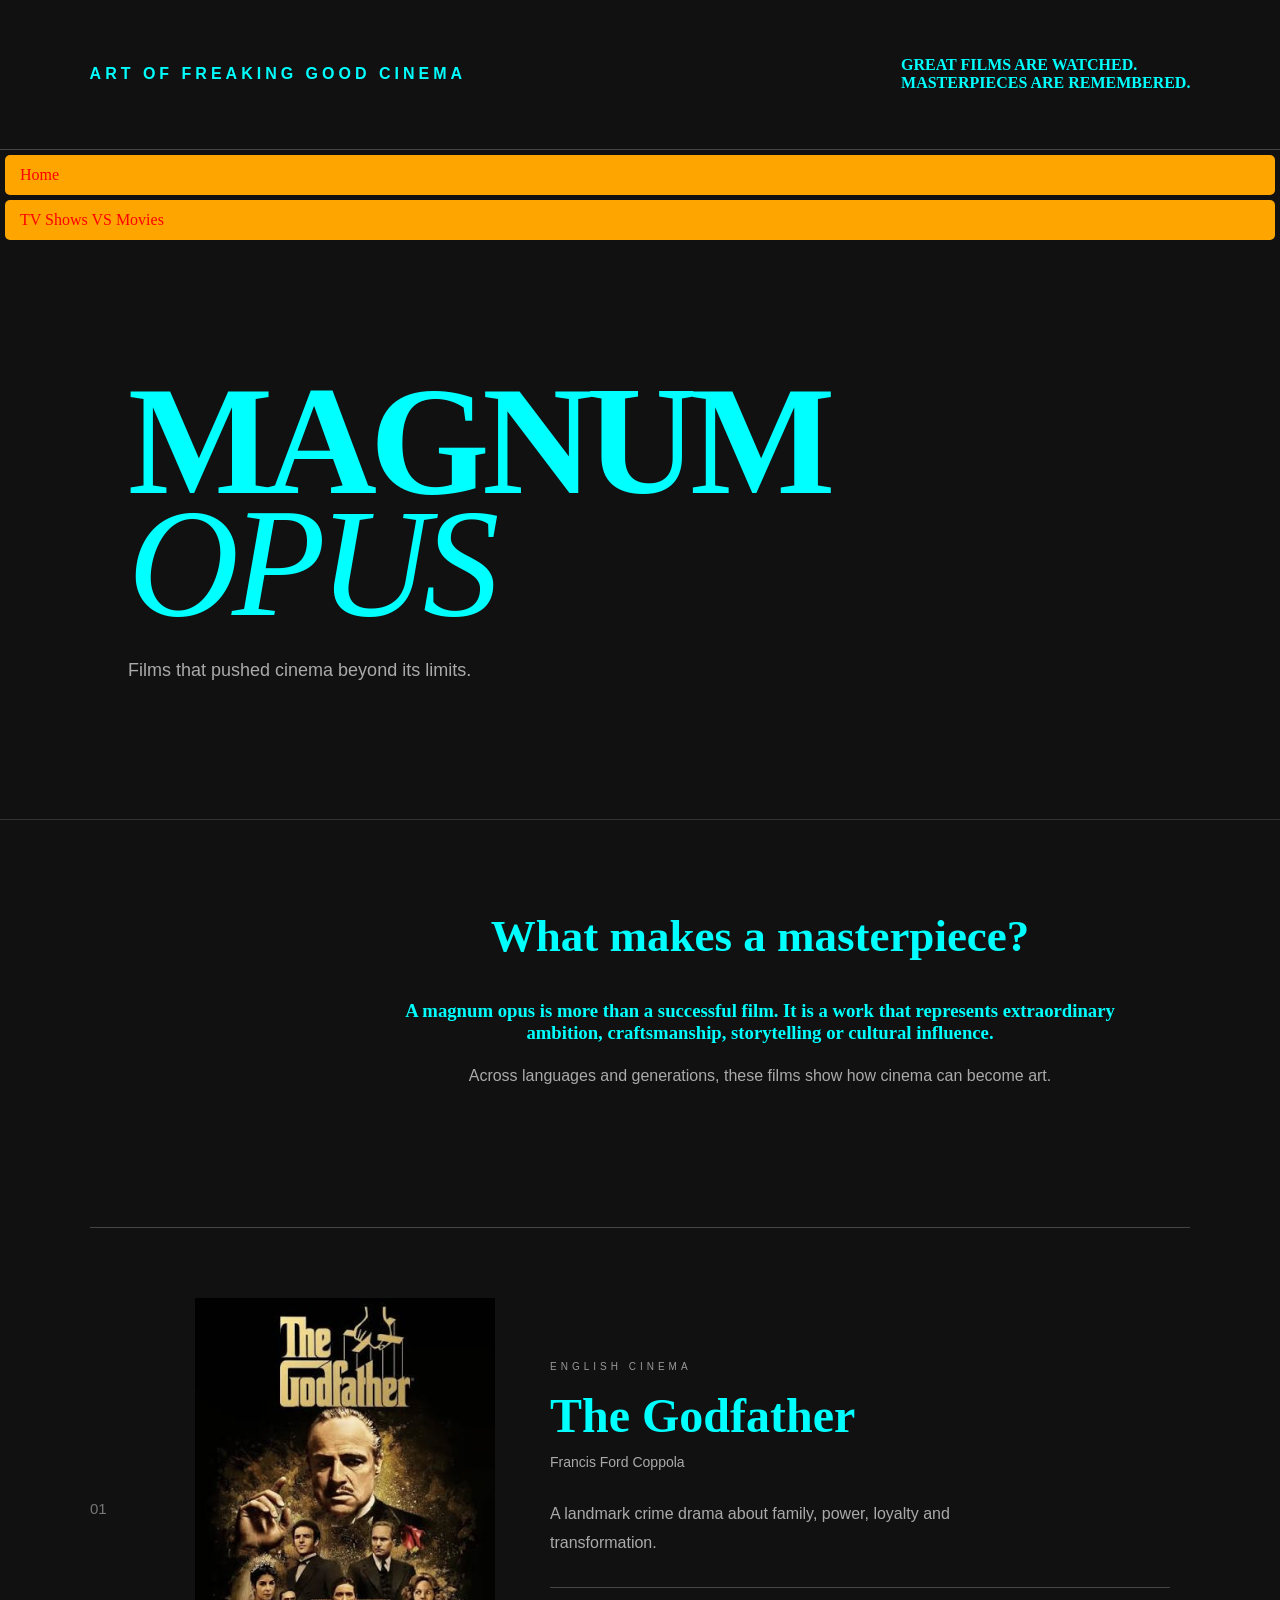
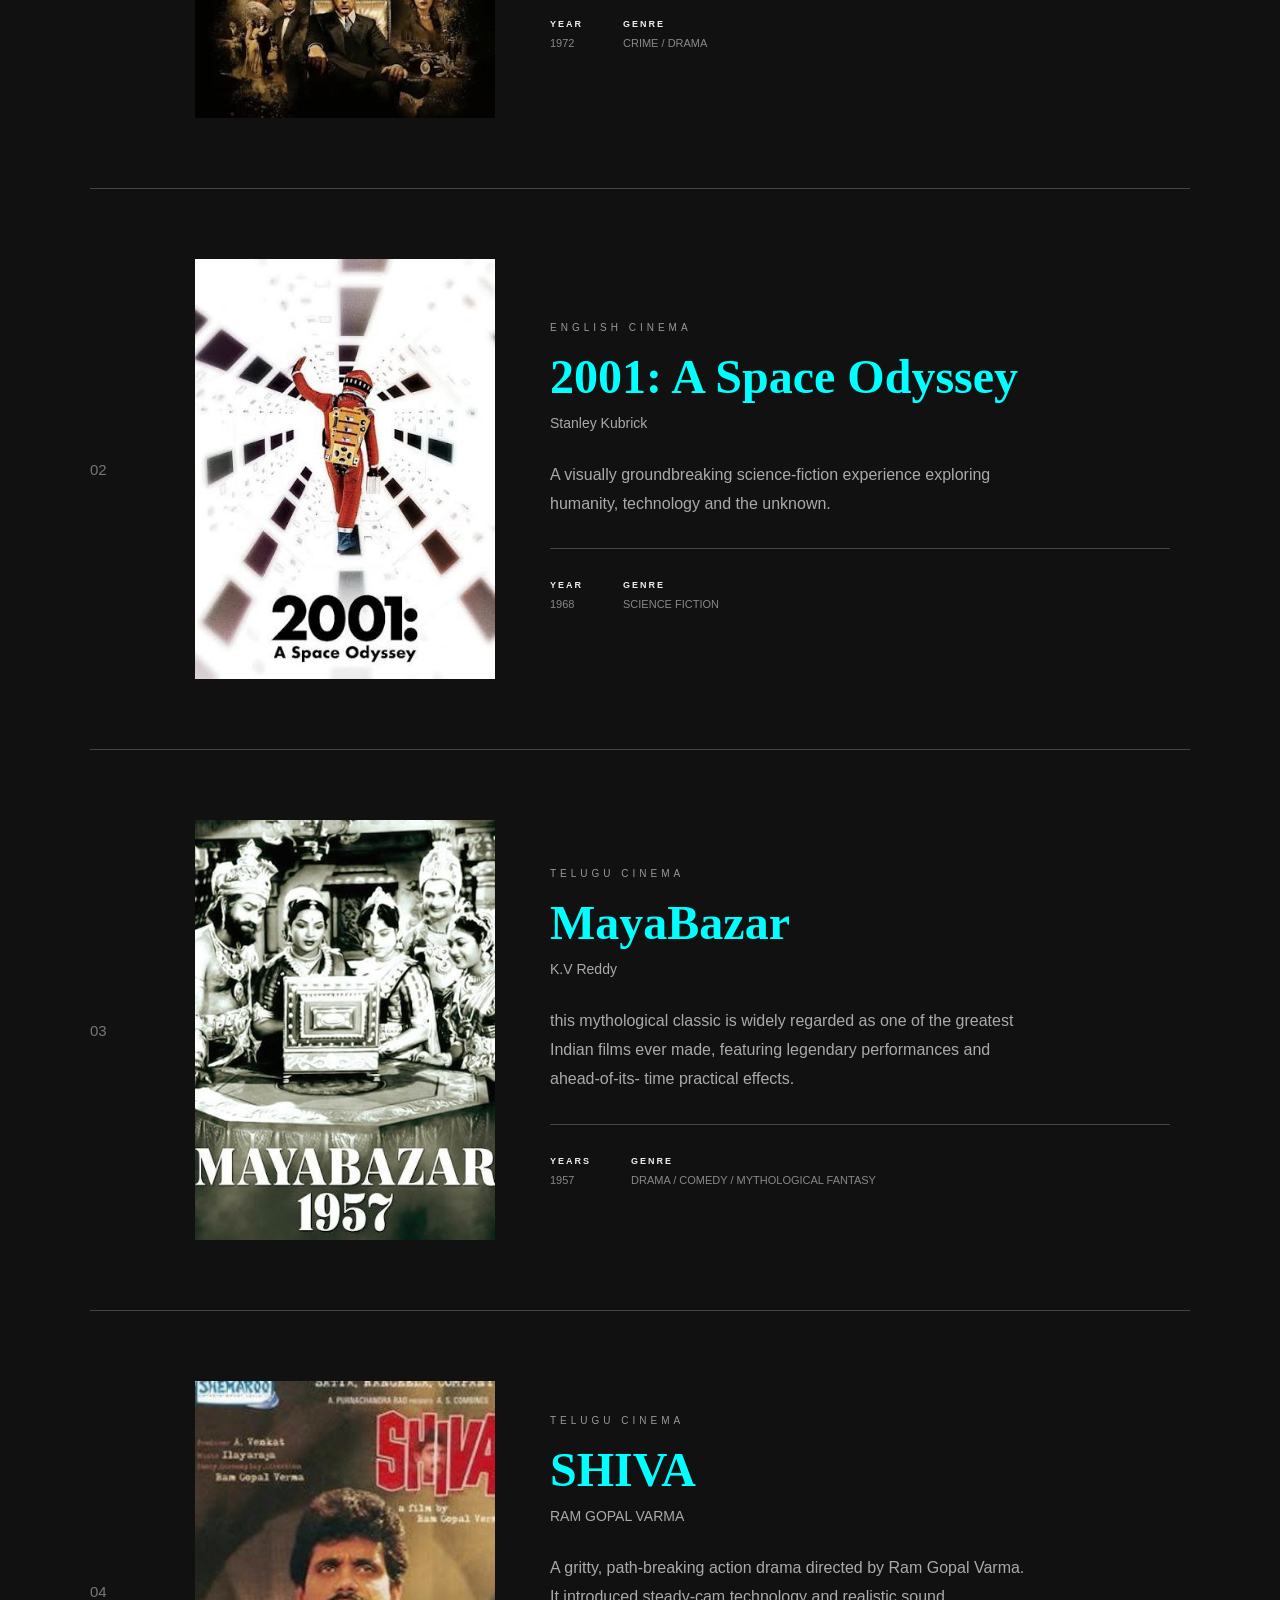
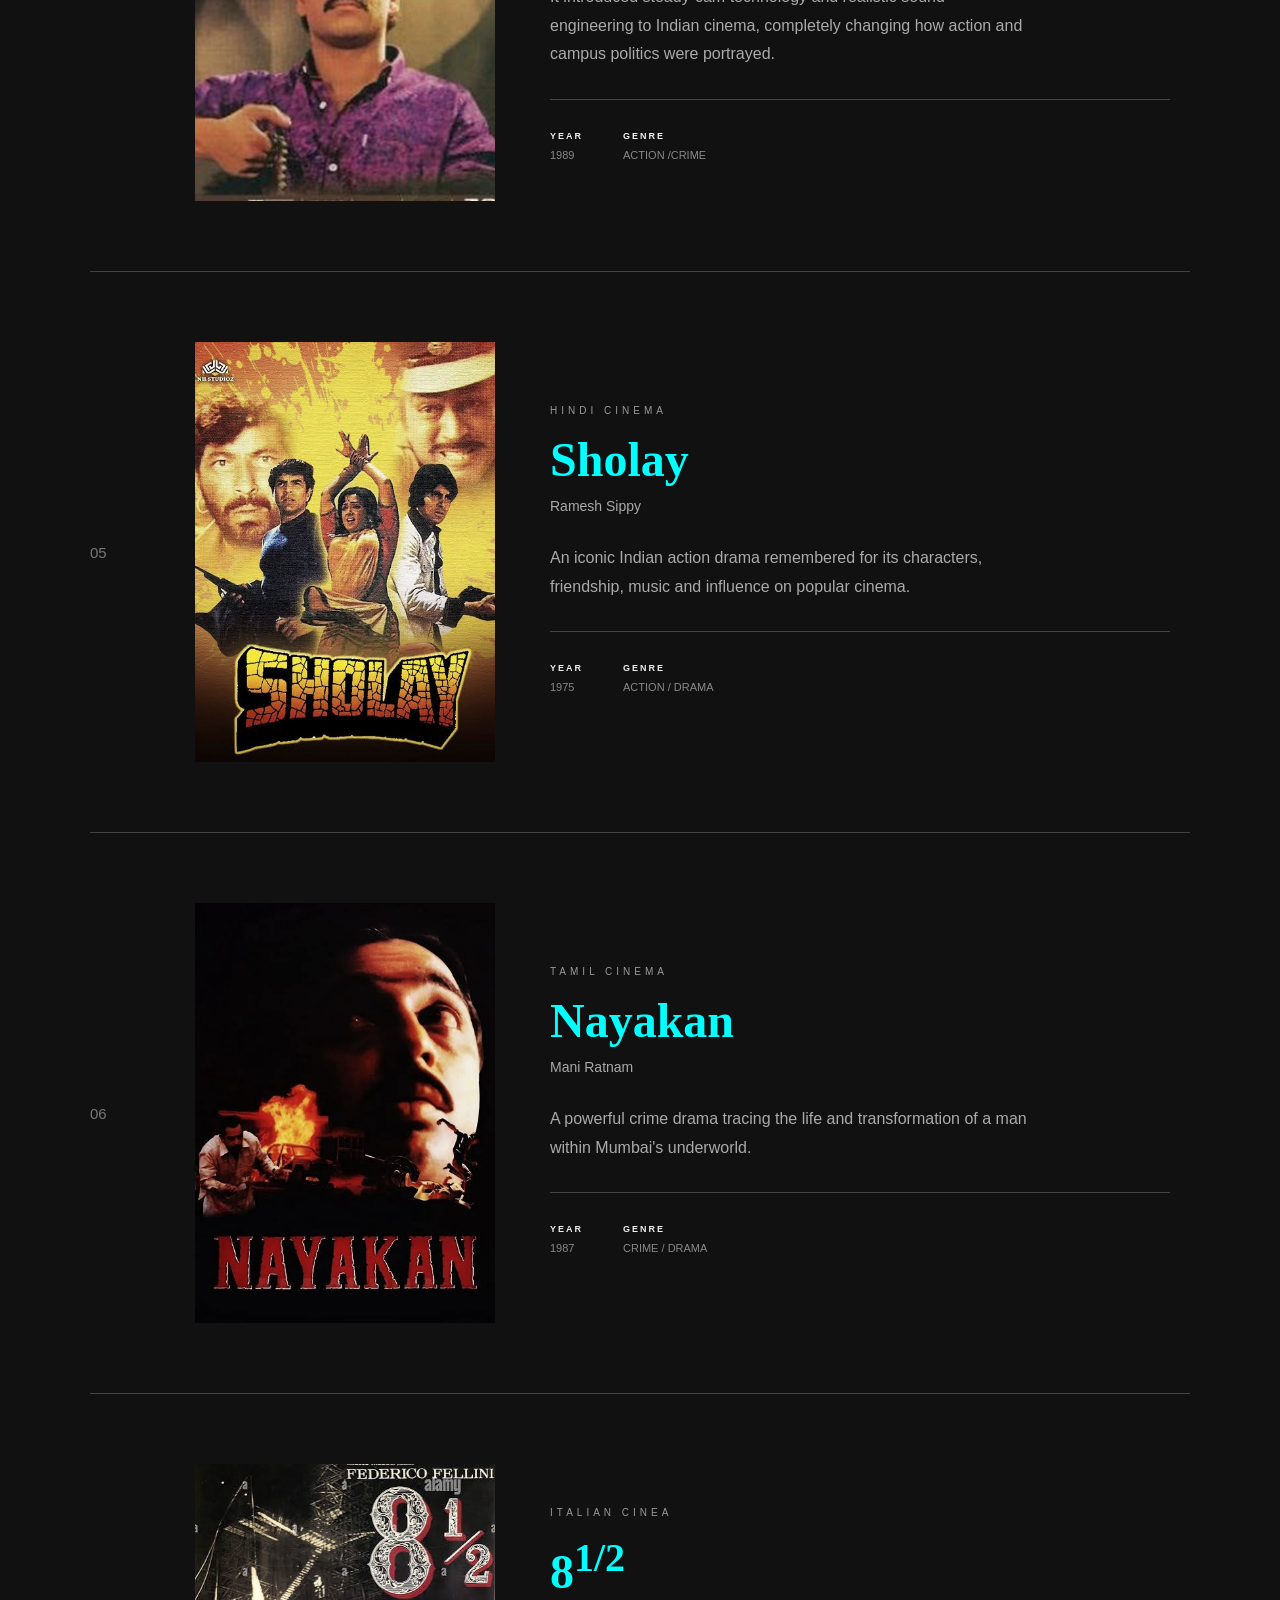
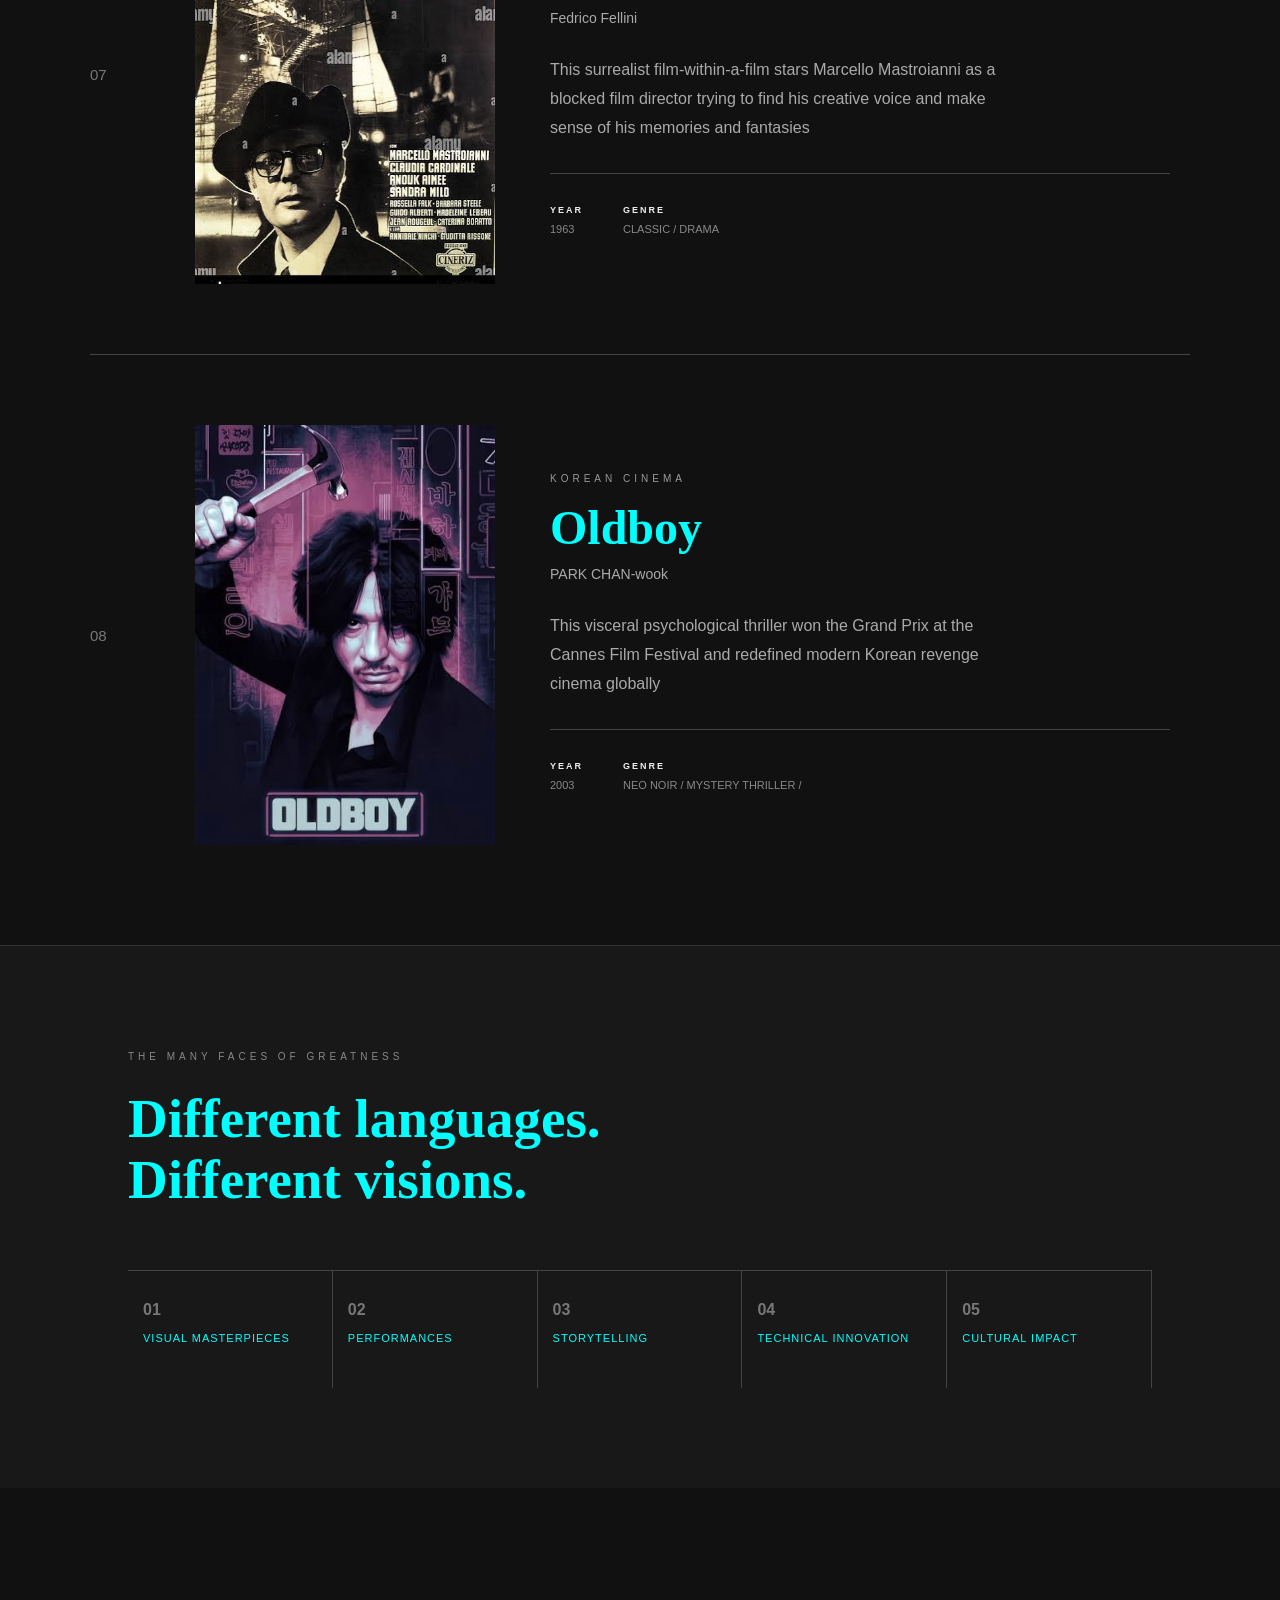
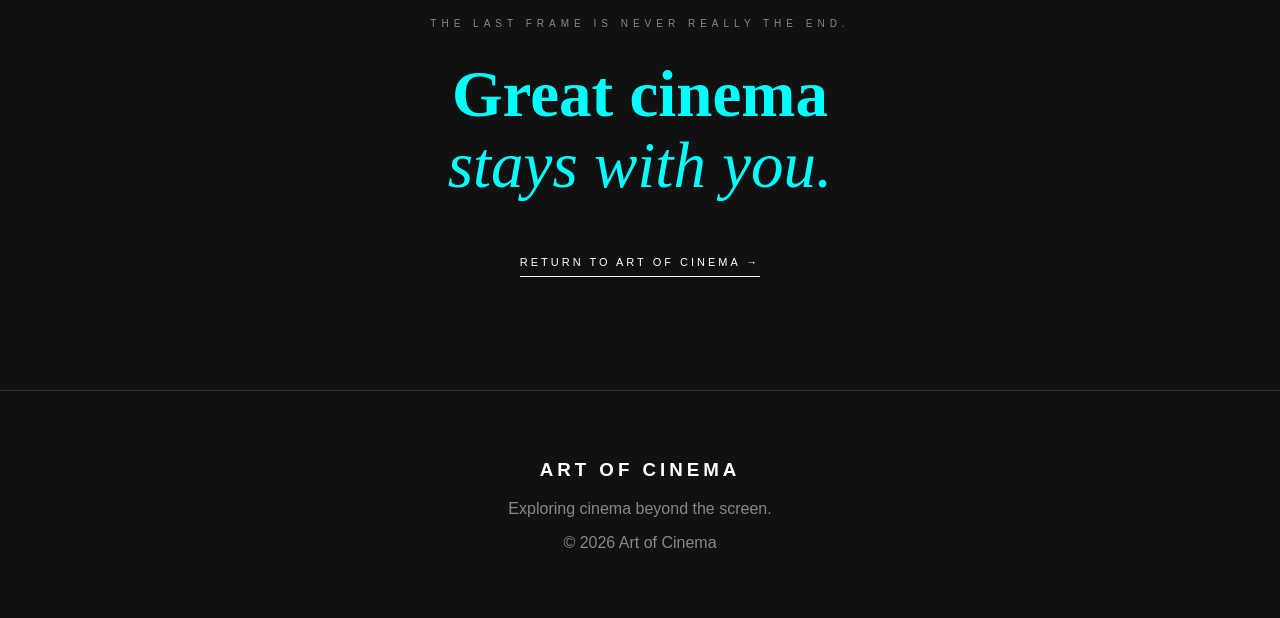
<file: page6.html>
<!DOCTYPE html>
<html lang="en">

<head>
    <meta charset="UTF-8">
    <meta name="viewport" content="width=device-width, initial-scale=1.0">

    <title>Magnum Opus Films | Art of Cinema</title>

    <link rel="stylesheet" href="opus.css">
</head>

<body>

 
    <header class="opus-top">
        <div class="opus-logo">ART  OF FREAKING GOOD CINEMA</div>

        <h4>
            GREAT FILMS ARE WATCHED.<br>
            MASTERPIECES ARE REMEMBERED.
        </h4>
    </header>


   <a href="index.html" style="
        color:red;
        text-decoration:none;
        padding:10px 15px;
        margin:5px;
        background-color:orange;
        border-radius:5px;
        display:flex;
        align-items:center;
        min-height:20px;
    ">Home</a>

   
  
  <a href="page7.html" style="
        color:red;
        text-decoration:none;
        padding:10px 15px;
        margin:5px;
        background-color:orange;
        border-radius:5px;
        display:flex;
        align-items:center;
        min-height:20px;
   ">TV Shows VS Movies</a>
</nav>
  


    
    <section class="opus-title">

     

        <h1>
            MAGNUM<br>
            <i>OPUS</i>
        </h1>

        <p>
            Films that pushed cinema beyond its limits.
        </p>

    </section>


    
    <section class="opus-intro">

        <div class="opus-big-number"></div>

        <div>
            <h2 align=center>What makes a masterpiece?</h2>

            <h3 align=center>
                A magnum opus is more than a successful film.
                It is a work that represents extraordinary ambition,
                craftsmanship, storytelling or cultural influence.
            </h3>

            <p align=center>
                Across languages and generations, these films show
                how cinema can become art.
            </p>
        </div>

    </section>


  
    <main class="film-archive">


        <article class="archive-film">

            <div class="film-index">
                01
            </div>

            <div class="film-poster">
                <img src="godf.jfif"
                     alt="The Godfather">
            </div>

            <div class="film-info">

                <span>ENGLISH CINEMA</span>

                <h2>The Godfather</h2>

                <h3>Francis Ford Coppola</h3>

                <p>
                    A landmark crime drama about family, power,
                    loyalty and transformation.
                </p>

                <div class="film-meta">
                    <p><b>YEAR</b> 1972</p>
                    <p><b>GENRE</b> CRIME / DRAMA</p>
                </div>

            </div>

        </article>

        <article class="archive-film">

            <div class="film-index">
                02
            </div>

            <div class="film-poster">
                <img src="spa.jfif"
                     alt="2001 A Space Odyssey">
            </div>

            <div class="film-info">

                <span>ENGLISH CINEMA</span>

                <h2>2001: A Space Odyssey</h2>

                <h3>Stanley Kubrick</h3>

                <p>
                    A visually groundbreaking science-fiction
                    experience exploring humanity, technology
                    and the unknown.
                </p>

                <div class="film-meta">
                    <p><b>YEAR</b> 1968</p>
                    <p><b>GENRE</b> SCIENCE FICTION</p>
                </div>

            </div>

        </article>


        
        <article class="archive-film">

            <div class="film-index">
                03
            </div>

            <div class="film-poster">
                <img src="may.jfif"
                     alt="MayaBazar">
            </div>

            <div class="film-info">

                <span>TELUGU CINEMA</span>

                <h2>MayaBazar</h2>

                <h3>K.V Reddy</h3>

                <p> this mythological classic is widely regarded as one of the greatest Indian films ever made, featuring legendary performances and ahead-of-its-
time practical effects.
                   
                </p>

                <div class="film-meta">
                    <p><b>YEARS</b> 1957</p>
                    <p><b>GENRE</b> DRAMA / COMEDY / MYTHOLOGICAL FANTASY</p>
                </div>

            </div>

        </article>


       
        <article class="archive-film">

            <div class="film-index">
                04
            </div>

            <div class="film-poster">
                <img src="shiv.jfif"
                     alt="SHIVA">
            </div>

            <div class="film-info">

                <span>TELUGU CINEMA</span>

                <h2>SHIVA</h2>

                <h3>RAM GOPAL VARMA</h3>

                <p>
                   A gritty, path-breaking action drama directed by Ram Gopal Varma. It introduced steady-cam technology and realistic sound engineering to Indian cinema, completely changing 
how action and campus politics were portrayed.
                </p>

                <div class="film-meta">
                    <p><b>YEAR</b>1989</p>
                    <p><b>GENRE</b> ACTION /CRIME </p>
                </div>

            </div>

        </article>


        <article class="archive-film">

            <div class="film-index">
                05
            </div>

            <div class="film-poster">
                <img src="shol.jfif"
                     alt="Sholay">
            </div>

            <div class="film-info">

                <span>HINDI CINEMA</span>

                <h2>Sholay</h2>

                <h3>Ramesh Sippy</h3>

                <p>
                    An iconic Indian action drama remembered for
                    its characters, friendship, music and influence
                    on popular cinema.
                </p>

                <div class="film-meta">
                    <p><b>YEAR</b> 1975</p>
                    <p><b>GENRE</b> ACTION / DRAMA</p>
                </div>

            </div>

        </article>


        
        <article class="archive-film">

            <div class="film-index">
                06
            </div>

            <div class="film-poster">
                <img src="nay.jfif"
                     alt="Nayakan">
            </div>

            <div class="film-info">

                <span>TAMIL CINEMA</span>

                <h2>Nayakan</h2>

                <h3>Mani Ratnam</h3>

                <p>
                    A powerful crime drama tracing the life and
                    transformation of a man within Mumbai's
                    underworld.
                </p>

                <div class="film-meta">
                    <p><b>YEAR</b> 1987</p>
                    <p><b>GENRE</b> CRIME / DRAMA</p>
                </div>

            </div>

        </article>


        <article class="archive-film">

            <div class="film-index">
                07
            </div>

            <div class="film-poster">
                <img src="half.jfif"
                     alt="Manichitrathazhu">
            </div>

            <div class="film-info">

                <span>ITALIAN CINEA</span>

                <h2>8<sup>1/2</h2>

                <h3>Fedrico Fellini</h3>

                <p>
                   This surrealist film-within-a-film stars Marcello Mastroianni as a blocked film director trying to find his creative voice 
and make sense of his memories and fantasies
                </p>

                <div class="film-meta">
                    <p><b>YEAR</b> 1963</p>
                    <p><b>GENRE</b> CLASSIC / DRAMA</p>
                </div>

            </div>

        </article>


        <article class="archive-film">

            <div class="film-index">
                08
            </div>

            <div class="film-poster">
                <img src="old.jfif"
                     alt="oldboy">
            </div>

            <div class="film-info">

                <span>KOREAN CINEMA</span>

                <h2>Oldboy</h2>

                <h3>PARK CHAN-wook</h3>

                <p>
                    This visceral psychological thriller won the Grand Prix at the Cannes Film Festival and redefined 

modern Korean revenge cinema globally
                </p>

                <div class="film-meta">
                    <p><b>YEAR</b> 2003</p>
                    <p><b>GENRE</b> NEO NOIR / MYSTERY THRILLER /</p>
                </div>

            </div>

        </article>

    </main>


    
    <section class="opus-categories">

        <span>THE MANY FACES OF GREATNESS</span>

        <h2>Different languages.<br>Different visions.</h2>

        <div class="category-list">

            <div>
                <b>01</b>
                <p>VISUAL MASTERPIECES</p>
            </div>

            <div>
                <b>02</b>
                <p>PERFORMANCES</p>
            </div>

            <div>
                <b>03</b>
                <p>STORYTELLING</p>
            </div>

            <div>
                <b>04</b>
                <p>TECHNICAL INNOVATION</p>
            </div>

            <div>
                <b>05</b>
                <p>CULTURAL IMPACT</p>
            </div>

        </div>

    </section>


    
    <section class="opus-ending">

        <p>THE LAST FRAME IS NEVER REALLY THE END.</p>

        <h2>
            Great cinema<br>
            <i>stays with you.</i>
        </h2>

        <a href="index.html">
            RETURN TO ART OF CINEMA →
        </a>

    </section>


    
    <footer>

        <h3>ART OF CINEMA</h3>

        <p>
            Exploring cinema beyond the screen.
        </p>

        <p>
            © 2026 Art of Cinema
        </p>

    </footer>

</body>
</html>
</file>
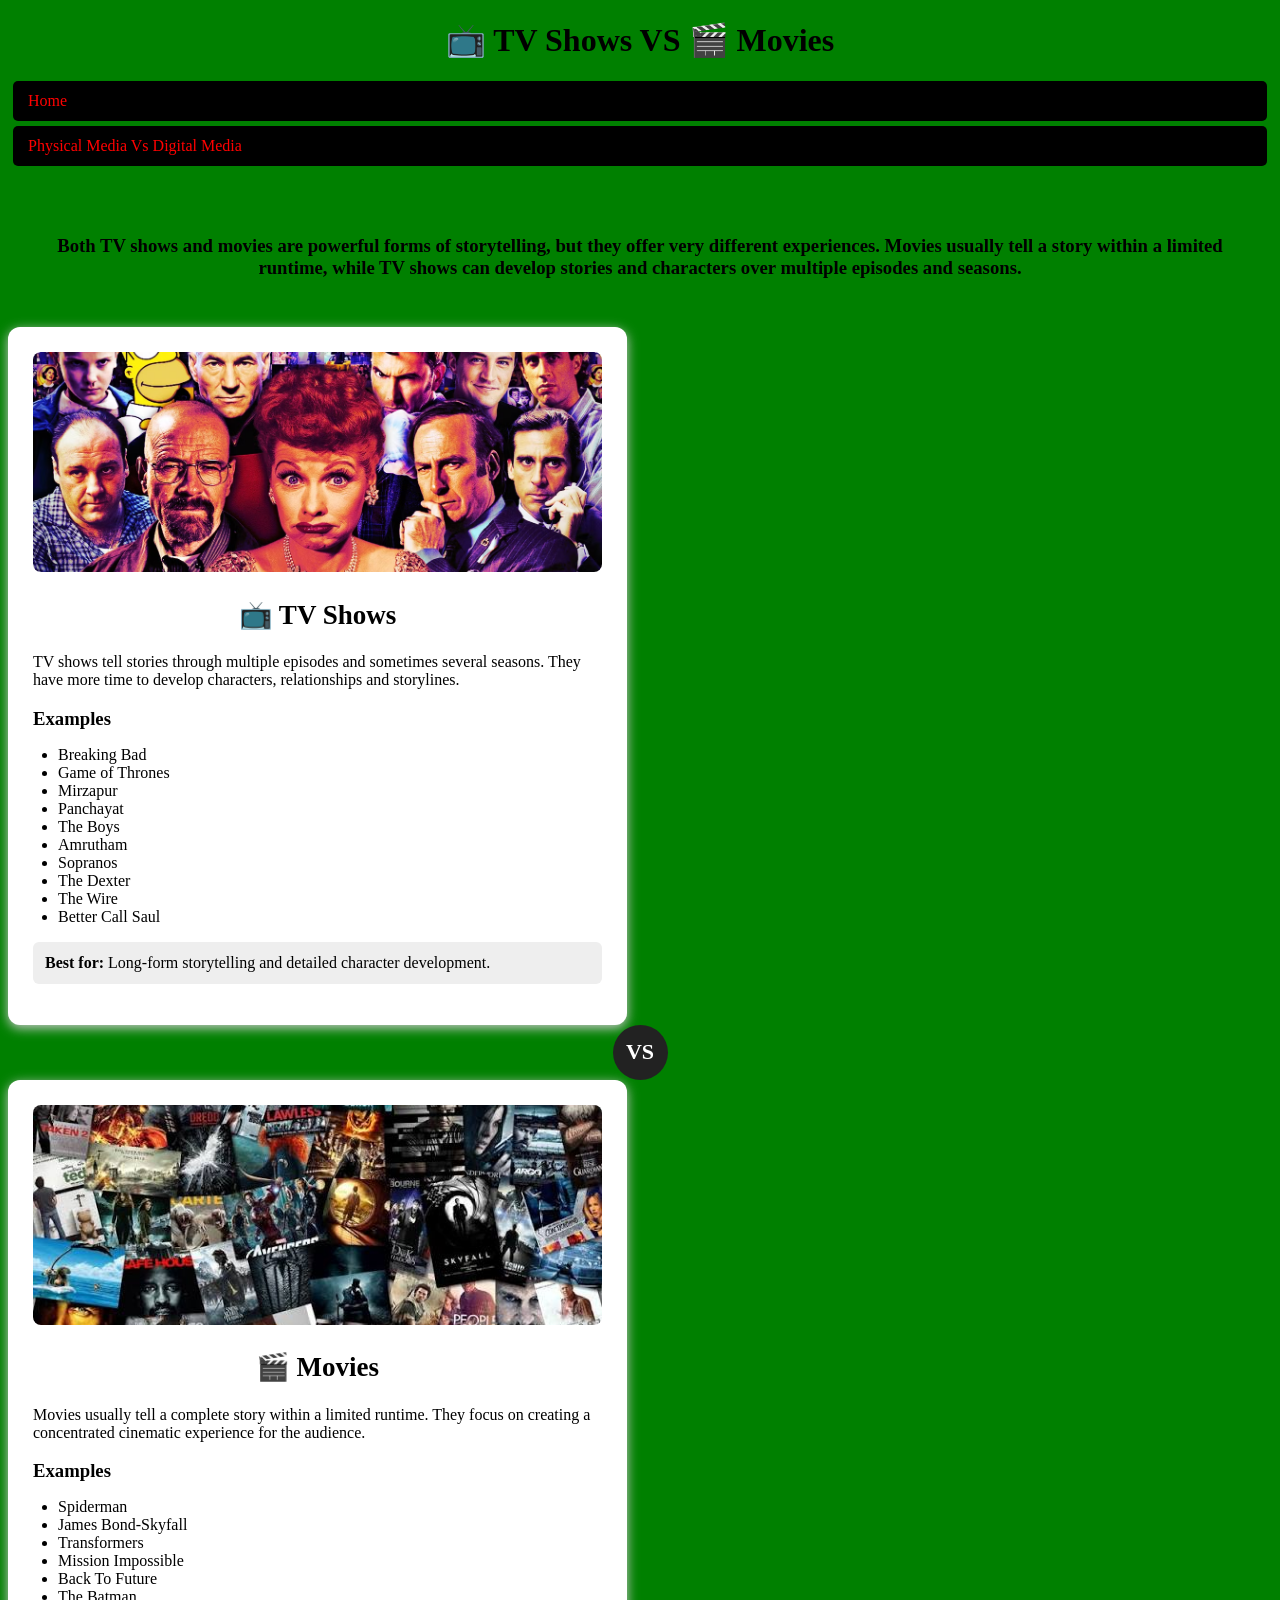
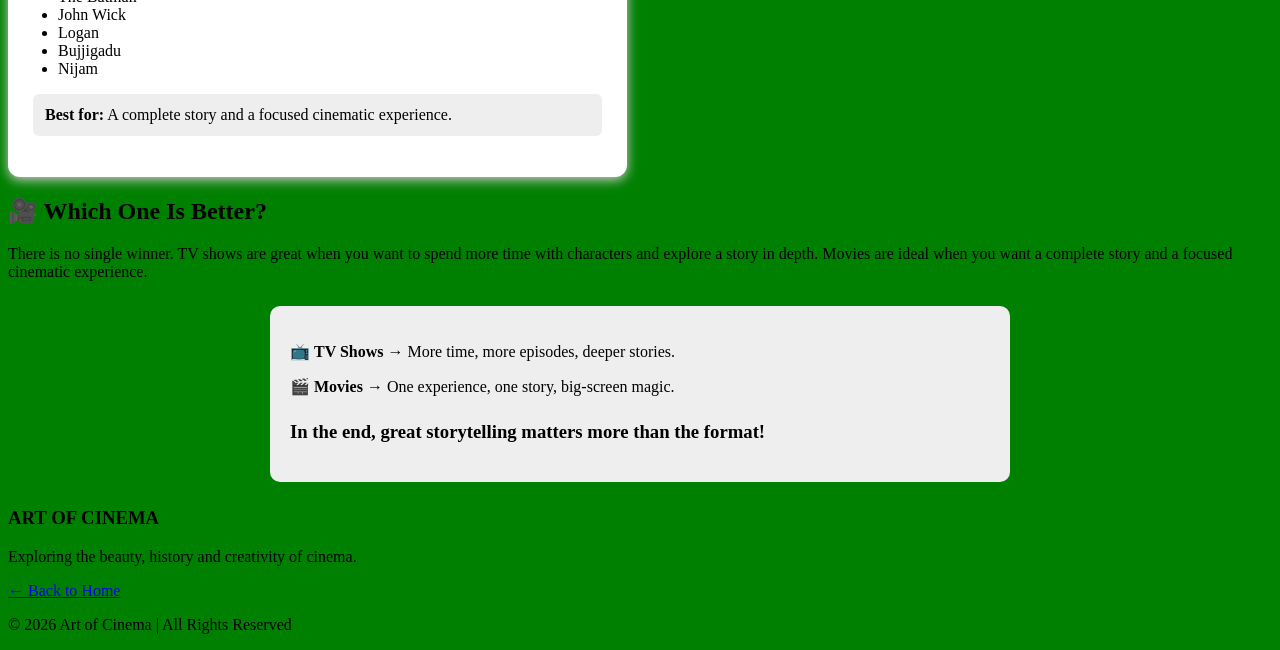
<file: page7.html>
<!DOCTYPE html>
<html lang="en">

<head>
    <meta charset="UTF-8">
    <meta name="viewport" content="width=device-width, initial-scale=1.0">

    <title>TV Shows vs Movies | Art of Cinema</title>

    <link rel="stylesheet" href="tv.css">
</head>

<body bgcolor=green>
 <h1 align=center>📺 TV Shows VS 🎬 Movies</h1>
    <a href="index.html" style="
        color:red;
        text-decoration:none;
        padding:10px 15px;
        margin:5px;
        background-color:black;
        border-radius:5px;
        display:flex;
        align-items:center;
        min-height:20px;
    ">Home</a>

   
  
  <a href="page8.html" style="
        color:red;
        text-decoration:none;
        padding:10px 15px;
        margin:5px;
        background-color:black;
        border-radius:5px;
        display:flex;
        align-items:center;
        min-height:20px;
    ">Physical Media Vs Digital Media</a>
</nav>
  
    <main>
        <section class="tv-intro">


            <h3>
                Both TV shows and movies are powerful forms of storytelling,
                but they offer very different experiences. Movies usually
                tell a story within a limited runtime, while TV shows can
                develop stories and characters over multiple episodes and
                seasons.
            </h3>

        </section>


        
        <section class="tv-comparison">

            
            <div class="tv-card">

                <img src="tv.avif"
                     alt="Television showing TV shows">

                <h2>📺 TV Shows</h2>

                <p>
                    TV shows tell stories through multiple episodes and
                    sometimes several seasons. They have more time to
                    develop characters, relationships and storylines.
                </p>

                <h3>Examples</h3>

                <ul>
                    <li>Breaking Bad</li>
                    <li>Game of Thrones</li>
                    <li>Mirzapur</li>
                    <li>Panchayat</li>
<li>The Boys</li>
<li>Amrutham</li>
<li>Sopranos</li>
<li>The Dexter</li>
<li>The Wire</li>
<li>Better Call Saul</li>
                </ul>

                <p class="highlight">
                    <strong>Best for:</strong>
                    Long-form storytelling and detailed character development.
                </p>

            </div>         
            <div class="vs-box">
                <span>VS</span>
            </div>


            
            <div class="tv-card">

                <img src="mov.jfif"
                     alt="Movie theatre screen">

                <h2>🎬 Movies</h2>

                <p>
                    Movies usually tell a complete story within a limited
                    runtime. They focus on creating a concentrated
                    cinematic experience for the audience.
                </p>

                <h3>Examples</h3>

                <ul>
                    <li>Spiderman</li>
                    <li>James Bond-Skyfall</li>
                    <li>Transformers</li>
                    <li>Mission Impossible</li>
<li>Back To Future</li>
<li>The Batman</li>
<li>John Wick</li>
<li>Logan</li>
<li>Bujjigadu </li>
<li>Nijam </li>
                </ul>

                <p class="highlight">
                    <strong>Best for:</strong>
                    A complete story and a focused cinematic experience.
                </p>

            </div>

        </section>
        </section>
        <section class="tv-conclusion">

            <h2>🎥 Which One Is Better?</h2>

            <p>
                There is no single winner. TV shows are great when you want
                to spend more time with characters and explore a story in
                depth. Movies are ideal when you want a complete story and
                a focused cinematic experience.
            </p>

            <div class="final-message">

                <p>
                    📺 <strong>TV Shows</strong> → More time, more episodes,
                    deeper stories.
                </p>

                <p>
                    🎬 <strong>Movies</strong> → One experience, one story,
                    big-screen magic.
                </p>

                <h3>
                    In the end, great storytelling matters more than the format!
                </h3>

            </div>

        </section>

    </main>


    <footer>

        <h3>ART OF CINEMA</h3>

        <p>
            Exploring the beauty, history and creativity of cinema.
        </p>

        <a href="index.html">← Back to Home</a>

        <p class="copyright">
            © 2026 Art of Cinema | All Rights Reserved
        </p>

    </footer>

</body>
</html>
</file>
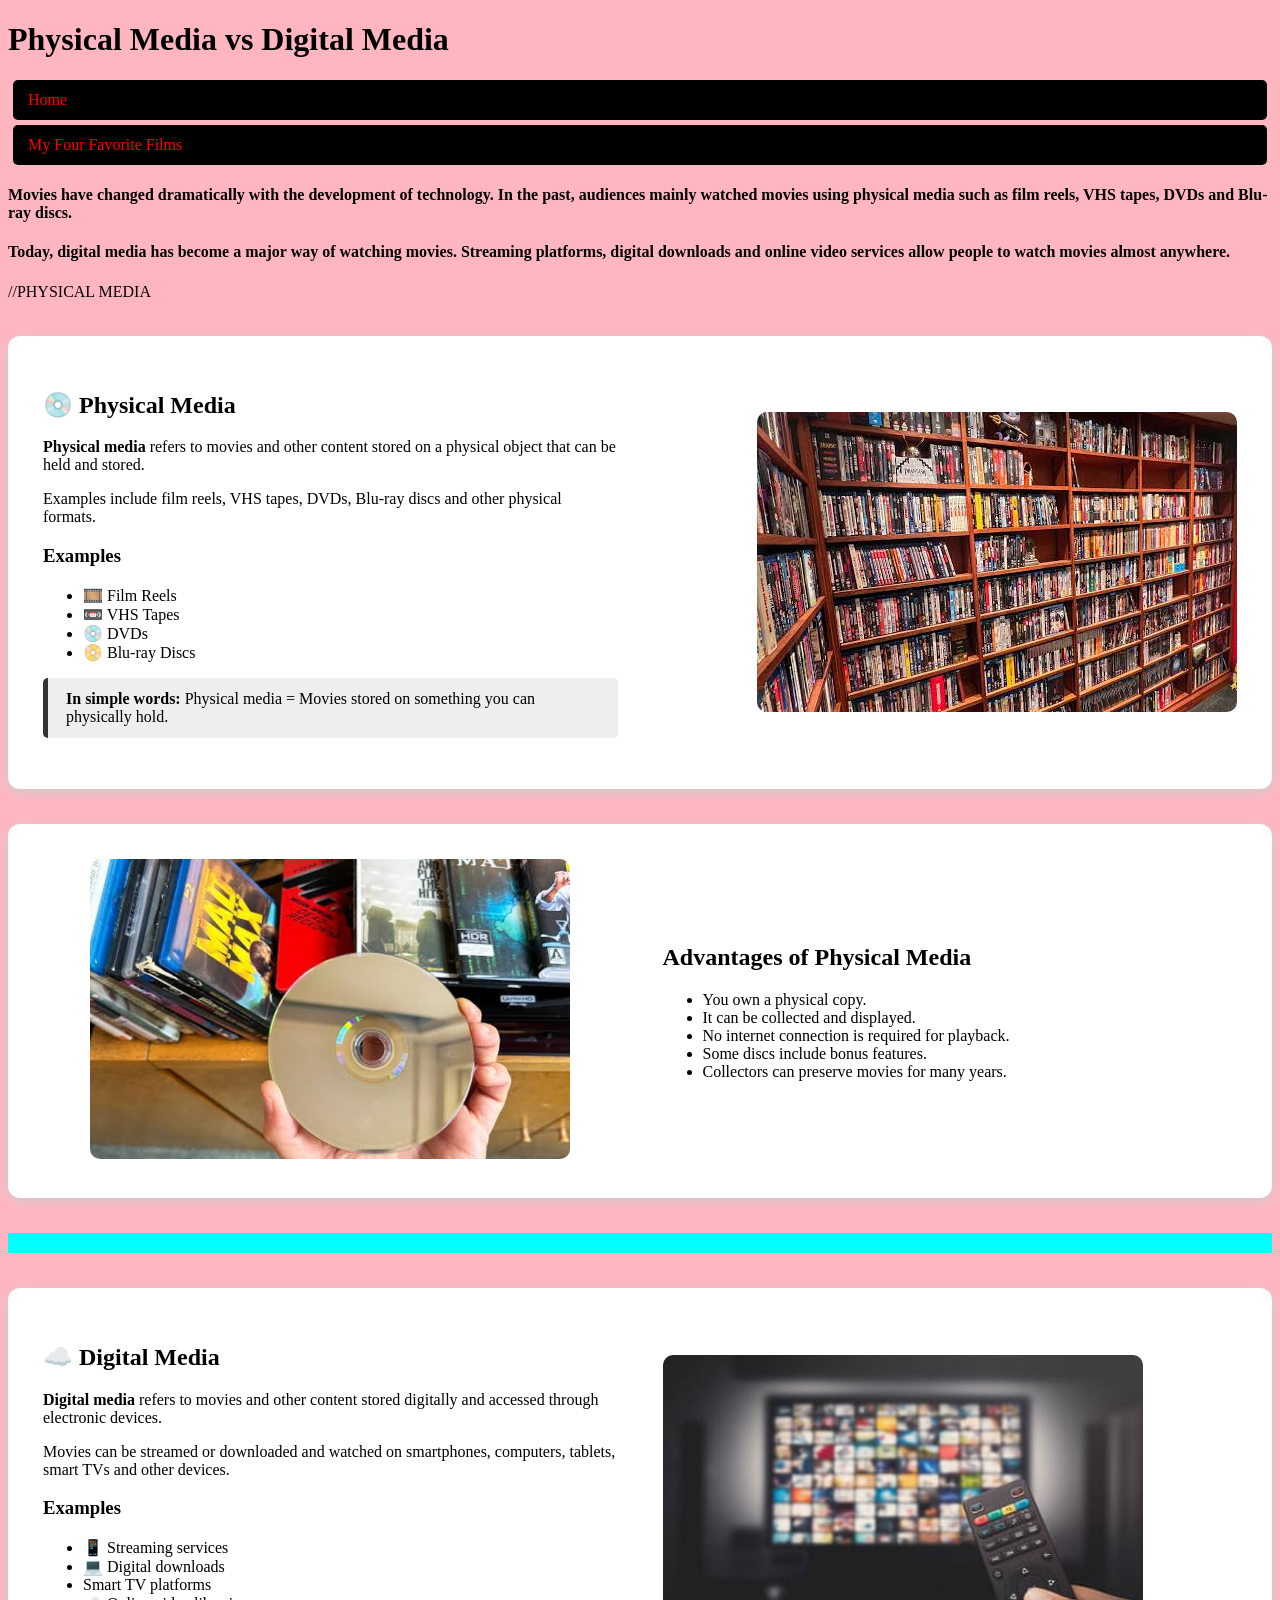
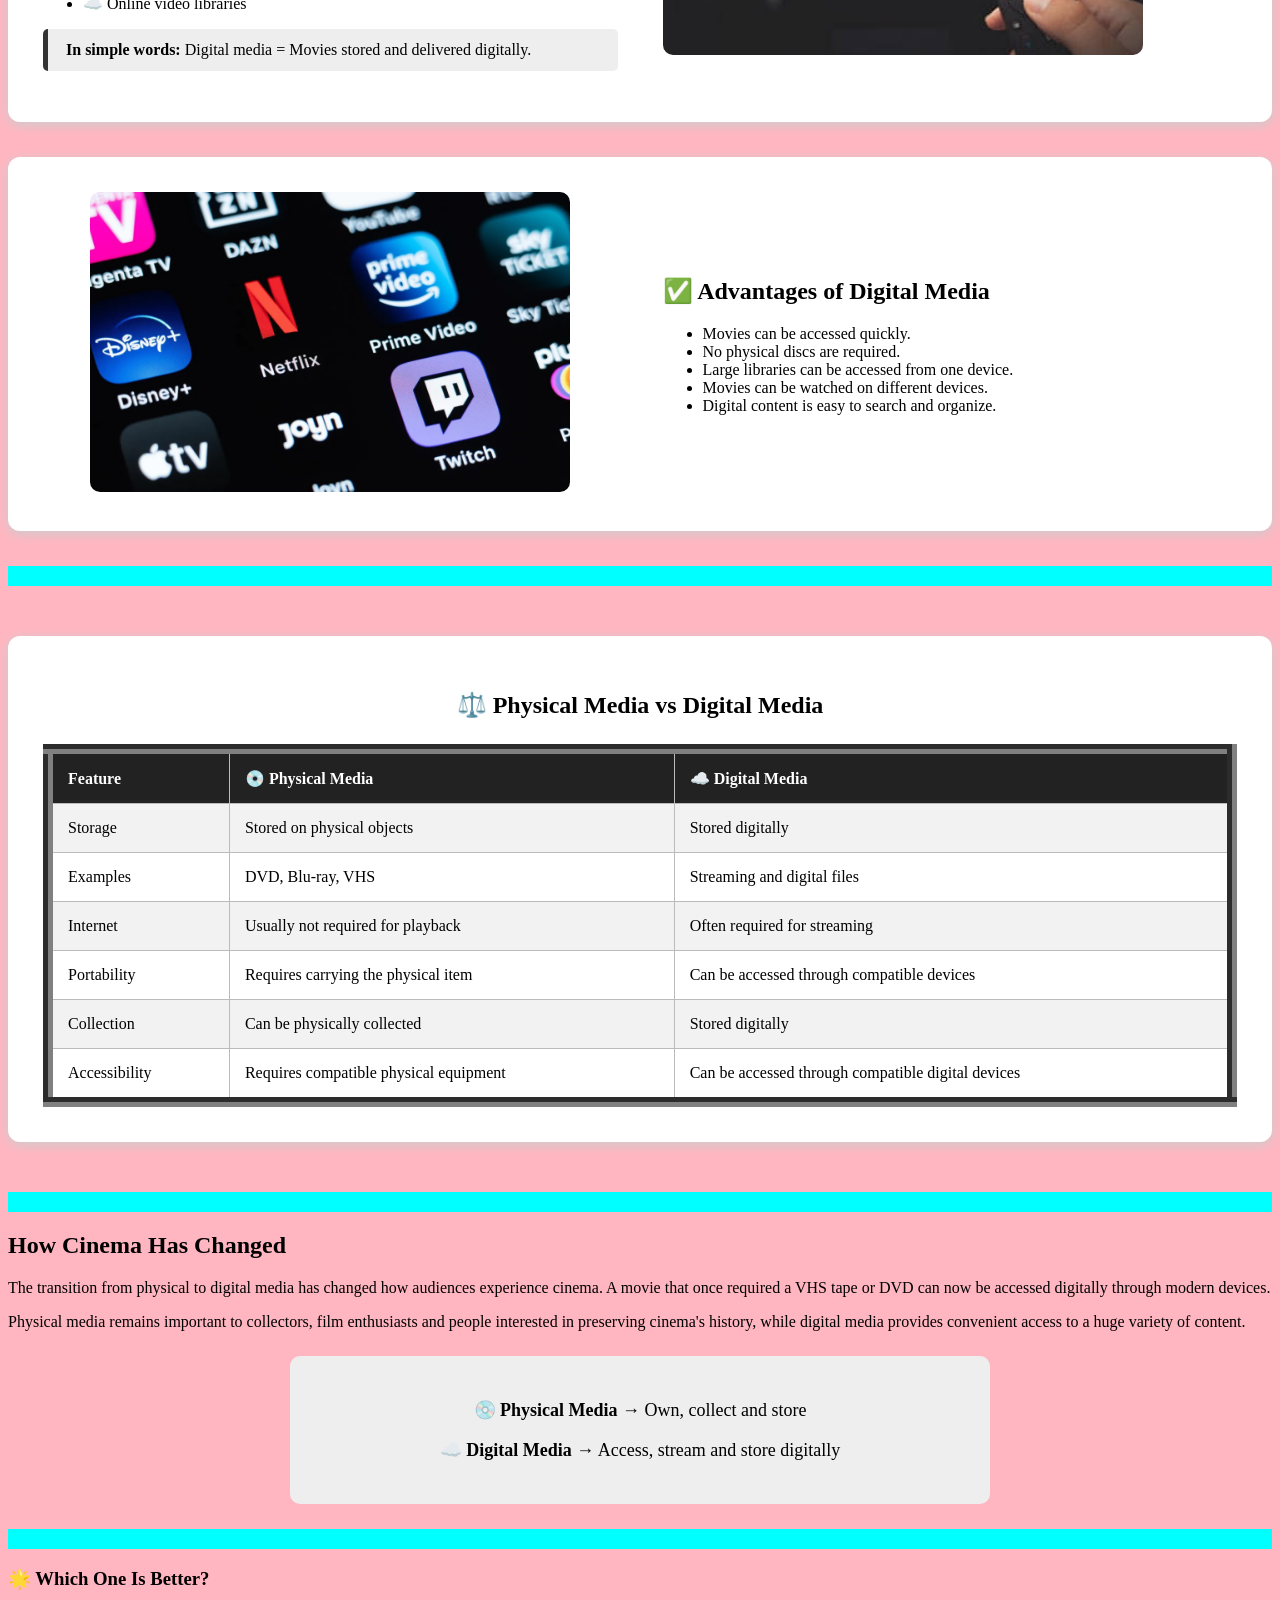
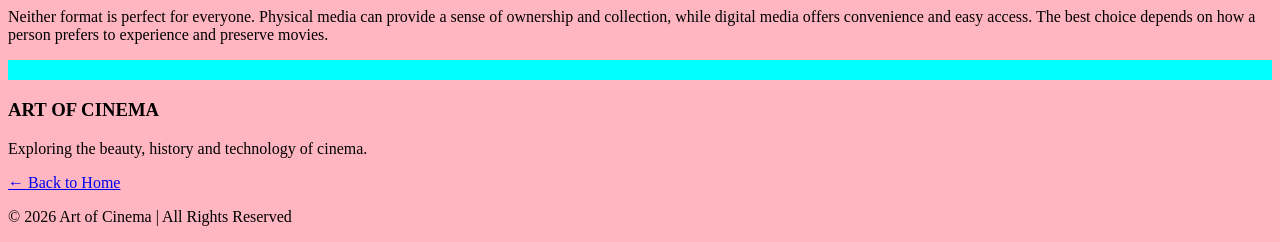
<file: page8.html>
<!DOCTYPE html>
<html lang="en">

<head>
    <meta charset="UTF-8">
    <meta name="viewport" content="width=device-width, initial-scale=1.0">

    <title>Physical Media vs Digital Media | Art of Cinema</title>

    <link rel="stylesheet" href="media.css">
</head>

<body bgcolor=lightpink>

   
    <header>
        
        <h1>Physical Media vs Digital Media</h1>
    </header>
<a href="index.html" style="
        color:red;
        text-decoration:none;
        padding:10px 15px;
        margin:5px;
        background-color:black;
        border-radius:5px;
        display:flex;
        align-items:center;
        min-height:20px;
    ">Home</a>

   
  
  <a href="page9.html" style="
        color:red;
        text-decoration:none;
        padding:10px 15px;
        margin:5px;
        background-color:black;
        border-radius:5px;
        display:flex;
        align-items:center;
        min-height:20px;
    ">My Four Favorite Films</a>
</nav>
  
    <main>
        <section class="intro">

            <h4>
                Movies have changed dramatically with the development of
                technology. In the past, audiences mainly watched movies
                using physical media such as film reels, VHS tapes, DVDs
                and Blu-ray discs.
            </h4>

            <h4>
                Today, digital media has become a major way of watching
                movies. Streaming platforms, digital downloads and online
                video services allow people to watch movies almost anywhere.
            </h4>

        </section>


        //PHYSICAL MEDIA 
        <section class="content-box">

            <div class="text">

                <h2>💿 Physical Media</h2>

                <p>
                    <strong>Physical media</strong> refers to movies and
                    other content stored on a physical object that can be
                    held and stored.
                </p>

                <p>
                    Examples include film reels, VHS tapes, DVDs,
                    Blu-ray discs and other physical formats.
                </p>

                <h3>Examples</h3>

                <ul>
                    <li>🎞️ Film Reels</li>
                    <li>📼 VHS Tapes</li>
                    <li>💿 DVDs</li>
                    <li>📀 Blu-ray Discs</li>
                </ul>

                <p class="simple">
                    <strong>In simple words:</strong>
                    Physical media = Movies stored on something you can
                    physically hold.
                </p>

            </div>


            <div class="image">

                <img src="digg.jfif" align=right width=690px height=500
                     alt="Physical movie media"
                     class="main-image">

            </div>

        </section>


        
        <section class="content-box">

            <div class="image">

                <img src="dig.jfif"width=630px height=500
                     alt="DVD movie collection"
                     class="main-image">

            </div>


            <div class="text">

                <h2>Advantages of Physical Media</h2>

                <ul>
                    <li>You own a physical copy.</li>
                    <li>It can be collected and displayed.</li>
                    <li>No internet connection is required for playback.</li>
                    <li>Some discs include bonus features.</li>
                    <li>Collectors can preserve movies for many years.</li>
                </ul>

            </div>

        </section>

<hr size=20 color=cyan>
        
        <section class="content-box reverse">

            <div class="text">

                <h2>☁️ Digital Media</h2>

                <p>
                    <strong>Digital media</strong> refers to movies and
                    other content stored digitally and accessed through
                    electronic devices.
                </p>

                <p>
                    Movies can be streamed or downloaded and watched on
                    smartphones, computers, tablets, smart TVs and other
                    devices.
                </p>

                <h3>Examples</h3>

                <ul>
                    <li>📱 Streaming services</li>
                    <li>💻 Digital downloads</li>
                    <li>  Smart TV platforms</li>
                    <li>☁️ Online video libraries</li>
                </ul>

                <p class="simple">
                    <strong>In simple words:</strong>
                    Digital media = Movies stored and delivered digitally.
                </p>

            </div>


            <div class="image">

                <img src="phy.jfif"align=left height=400 width=600
                     alt="Digital movie streaming"
                     class="main-image">

            </div>

        </section>


     
        <section class="content-box">

            <div class="image">

                <img src="phyy.png" width=710px height=400
                     alt="Movie streaming on television"
                     class="main-image">

            </div>


            <div class="text">

                <h2>✅ Advantages of Digital Media</h2>

                <ul>
                    <li>Movies can be accessed quickly.</li>
                    <li>No physical discs are required.</li>
                    <li>Large libraries can be accessed from one device.</li>
                    <li>Movies can be watched on different devices.</li>
                    <li>Digital content is easy to search and organize.</li>
                </ul>

            </div>

        </section>

<hr size=20 color=cyan>
        <!-- COMPARISON TABLE -->
        <section class="comparison">

            <h2 align=center>⚖️ Physical Media vs Digital Media</h2>

            <table border=10 padding=14 align=center>

                <tr>
                    <th>Feature</th>
                    <th>💿 Physical Media</th>
                    <th>☁️ Digital Media</th>
                </tr>

                <tr>
                    <td>Storage</td>
                    <td>Stored on physical objects</td>
                    <td>Stored digitally</td>
                </tr>

                <tr>
                    <td>Examples</td>
                    <td>DVD, Blu-ray, VHS</td>
                    <td>Streaming and digital files</td>
                </tr>

                <tr>
                    <td>Internet</td>
                    <td>Usually not required for playback</td>
                    <td>Often required for streaming</td>
                </tr>

                <tr>
                    <td>Portability</td>
                    <td>Requires carrying the physical item</td>
                    <td>Can be accessed through compatible devices</td>
                </tr>

                <tr>
                    <td>Collection</td>
                    <td>Can be physically collected</td>
                    <td>Stored digitally</td>
                </tr>

                <tr>
                    <td>Accessibility</td>
                    <td>Requires compatible physical equipment</td>
                    <td>Can be accessed through compatible digital devices</td>
                </tr>

            </table>

        </section>

<hr size=20 color=cyan>
        
        <section class="conclusion">

            <h2>How Cinema Has Changed</h2>

            <p>
                The transition from physical to digital media has changed
                how audiences experience cinema. A movie that once required
                a VHS tape or DVD can now be accessed digitally through
                modern devices.
            </p>

            <p>
                Physical media remains important to collectors, film
                enthusiasts and people interested in preserving cinema's
                history, while digital media provides convenient access
                to a huge variety of content.
            </p>


            <div class="memory-box">

                <p>
                    💿 <strong>Physical Media</strong>
                    → Own, collect and store
                </p>

                <p>
                    ☁️ <strong>Digital Media</strong>
                    → Access, stream and store digitally
                </p>

            </div>
<hr size=20 color=cyan>

            <h3>🌟 Which One Is Better?</h3>

            <p>
                Neither format is perfect for everyone. Physical media
                can provide a sense of ownership and collection, while
                digital media offers convenience and easy access.
                The best choice depends on how a person prefers to
                experience and preserve movies.
            </p>

        </section>

    </main>
<hr size=20 color=cyan>

    
    <footer>

        <h3>ART OF CINEMA</h3>

        <p>
            Exploring the beauty, history and technology of cinema.
        </p>

        <a href="index.html">← Back to Home</a>

        <p class="copyright">
            © 2026 Art of Cinema | All Rights Reserved
        </p>

    </footer>

</body>
</html>
</file>
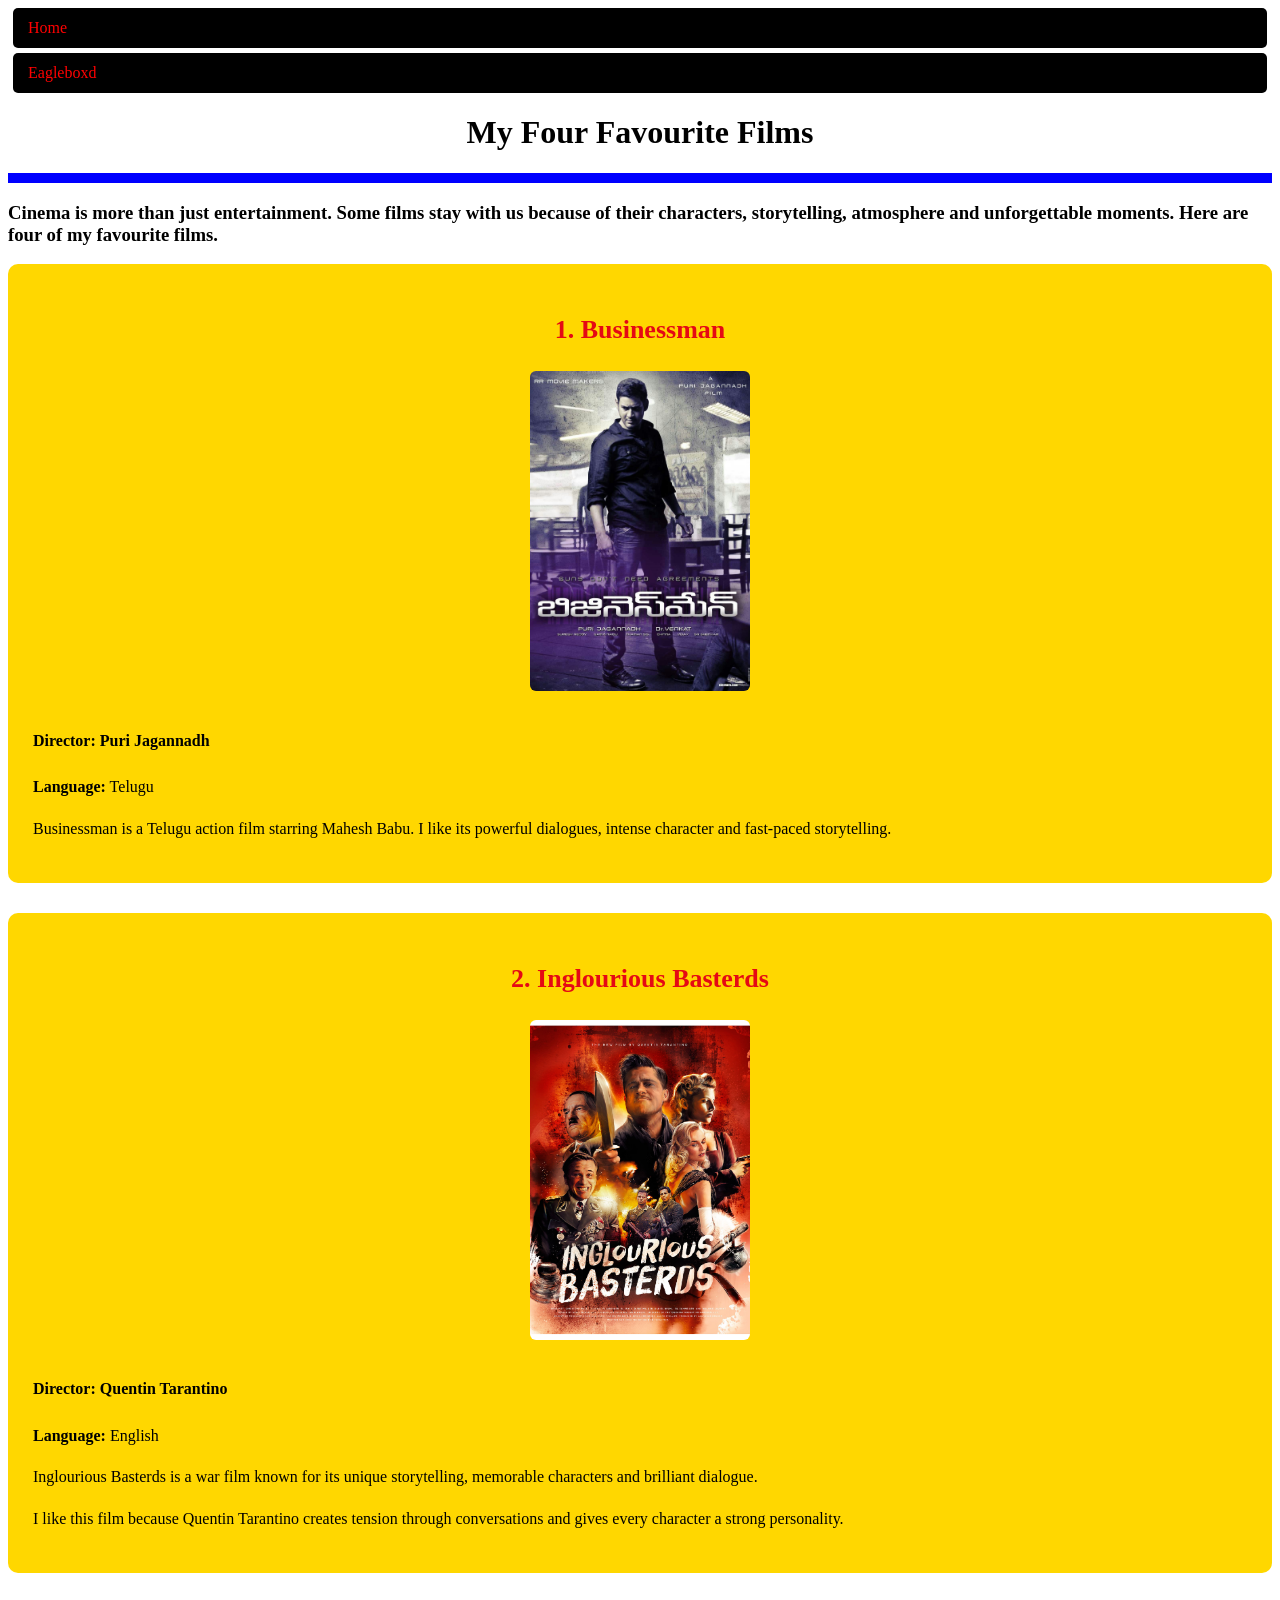
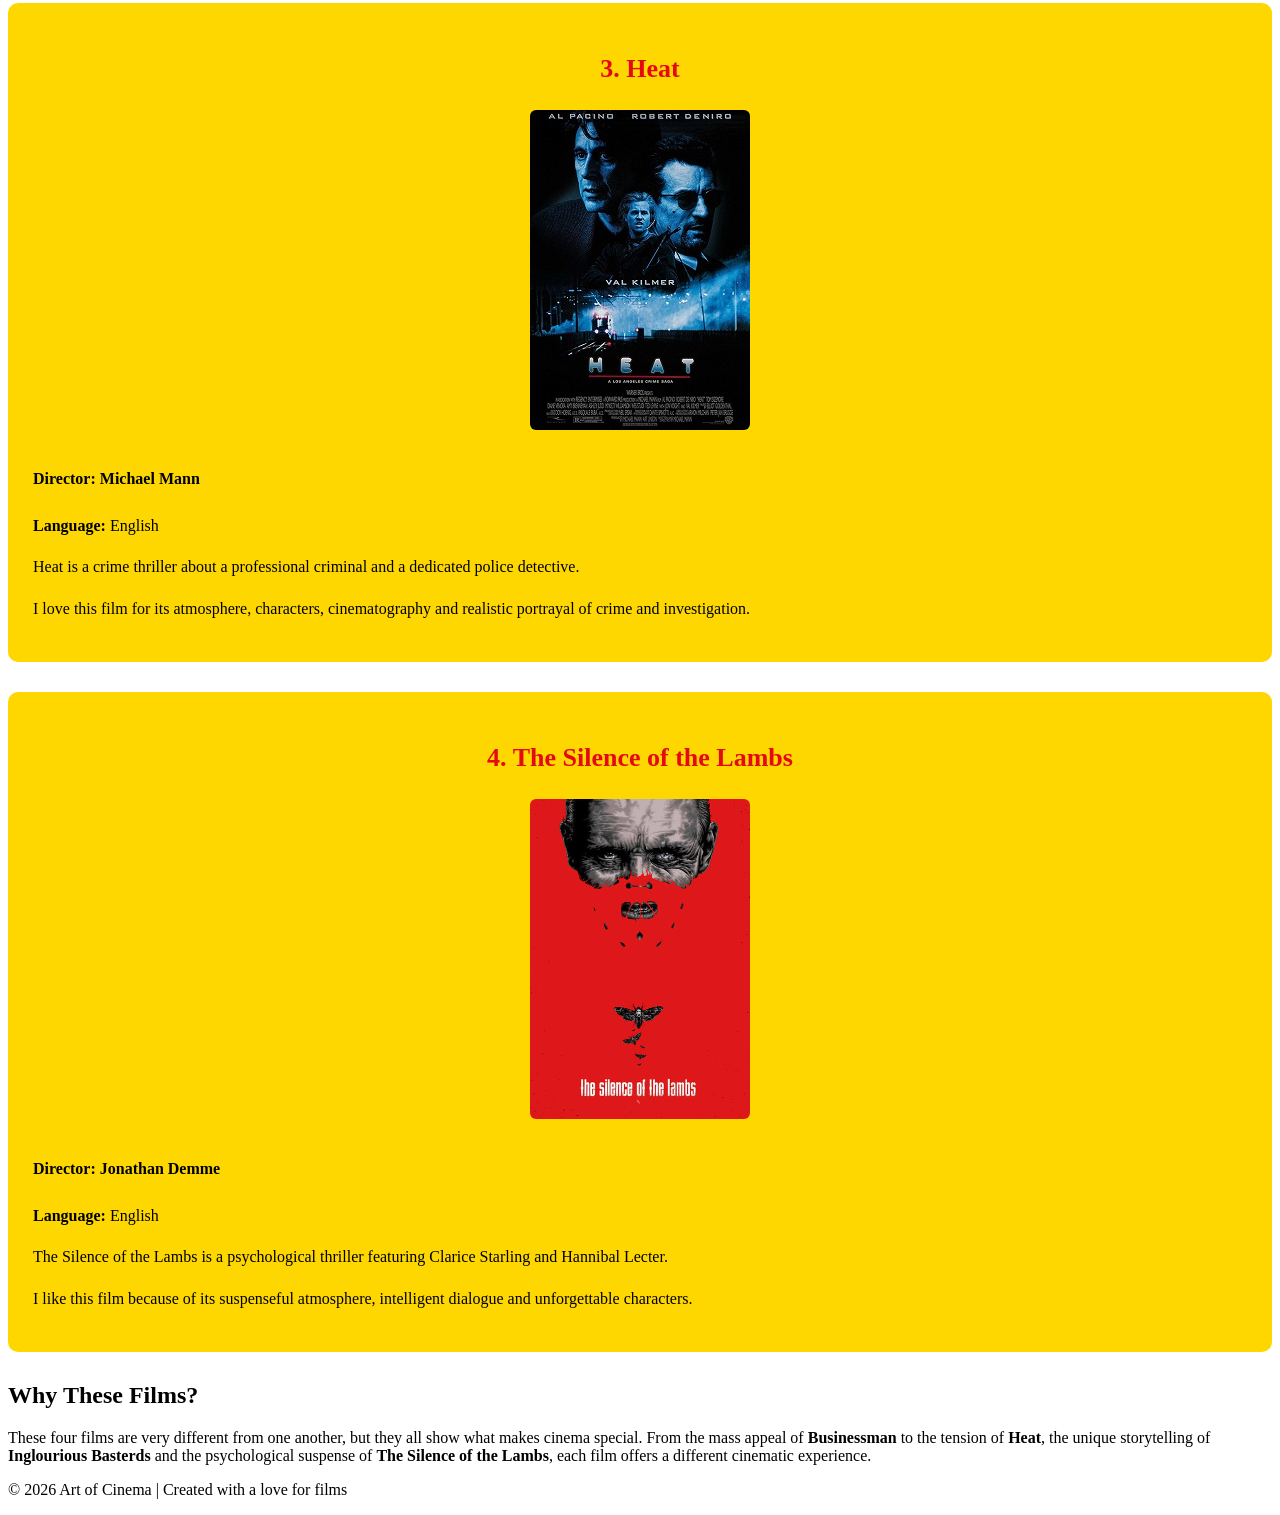
<file: page9.html>
<!DOCTYPE html>
<html>
<head>
    <title>My Favourite Films - Art of Cinema</title>

  
    <link rel="stylesheet" href="fav.css">

</head>

</nav>
<body>
<a href="index.html" style="
        color:red;
        text-decoration:none;
        padding:10px 15px;
        margin:5px;
        background-color:black;
        border-radius:5px;
        display:flex;
        align-items:center;
        min-height:20px;
    ">Home</a>

   
  
  <a href="page10.html" style="
        color:red;
        text-decoration:none;
        padding:10px 15px;
        margin:5px;
        background-color:black;
        border-radius:5px;
        display:flex;
        align-items:center;
        min-height:20px;
    ">Eagleboxd</a>
        <h1 align=center>My Four Favourite Films</h1>
   <hr size=10  color=blue> 
   


        <h3 class="intro">
            Cinema is more than just entertainment. Some films stay with us
            because of their characters, storytelling, atmosphere and
            unforgettable moments. Here are four of my favourite films.
        </h3>

     
<section class="film">

    <div class="movie-title">
        <h3>1. Businessman</h3>
    </div>

    <img src="bus.jpg"
         alt="Businessman movie poster">

    <div class="movie-info">
        <h4><b>Director:</b> Puri Jagannadh</h4>
        <p><b>Language:</b> Telugu</p>

        <p>
            Businessman is a Telugu action film starring Mahesh Babu.
            I like its powerful dialogues, intense character and
            fast-paced storytelling.
        </p>
    </div>

</section>
<!-- Film 1 -->
<section class="film">

    <div class="movie-title">
        <h3>2. Inglourious Basterds</h3>
    </div>

    <img src="ing.jpg"
         alt="Inglourious Basterds movie poster">

    <div class="movie-info">

        <h4>
            <b>Director:</b> Quentin Tarantino
        </h4>

        <p>
            <b>Language:</b> English
        </p>

        <p>
            Inglourious Basterds is a war film known for its unique
            storytelling, memorable characters and brilliant dialogue.
        </p>

        <p>
            I like this film because Quentin Tarantino creates tension
            through conversations and gives every character a strong
            personality.
        </p>

    </div>

</section>



<section class="film">

    <div class="movie-title">
        <h3>3. Heat</h3>
    </div>

    <img src="heat.jpg"
         alt="Heat movie poster">

    <div class="movie-info">

        <h4>
            <b>Director:</b> Michael Mann
        </h4>

        <p>
            <b>Language:</b> English
        </p>

        <p>
            Heat is a crime thriller about a professional criminal
            and a dedicated police detective.
        </p>

        <p>
            I love this film for its atmosphere, characters,
            cinematography and realistic portrayal of crime and
            investigation.
        </p>

    </div>

</section>



<section class="film">

    <div class="movie-title">
        <h3>4. The Silence of the Lambs</h3>
    </div>

    <img src="lamb.jfif"
         alt="The Silence of the Lambs movie poster">

    <div class="movie-info">

        <h4>
            <b>Director:</b> Jonathan Demme
        </h4>

        <p>
            <b>Language:</b> English
        </p>

        <p>
            The Silence of the Lambs is a psychological thriller
            featuring Clarice Starling and Hannibal Lecter.
        </p>

        <p>
            I like this film because of its suspenseful atmosphere,
            intelligent dialogue and unforgettable characters.
        </p>

    </div>

</section>

   
        <section class="conclusion">
            <h2>Why These Films?</h2>

            <p>
                These four films are very different from one another, but
                they all show what makes cinema special. From the mass
                appeal of <b>Businessman</b> to the tension of
                <b>Heat</b>, the unique storytelling of
                <b>Inglourious Basterds</b> and the psychological suspense
                of <b>The Silence of the Lambs</b>, each film offers a
                different cinematic experience.
            </p>
        </section>

    </main>

    
    <footer>
        <p>© 2026 Art of Cinema | Created with a love for films</p>
    </footer>

</body>
</html>
</file>
<file: style.css>
body {
    font-family: Arial, sans-serif;
    margin: 0;
    background-color:lightred;
}

h2 {
    color:blue;
    text-align: center;
    padding: 7px;
}


.navbar {
    display: flex;
    flex-wrap: wrap;
    justify-content: center;
    background-color:black;
    padding: 8px;
}

.navbar a {
    color:red;
    text-decoration: none;
    padding: 10px 15px;
    margin: 5px;s
    background-color:black;
    border-radius: 5px;
    align-items: center;
    display:flex;
    min height: 20px
}

.navbar a:hover {
    background-color:green;
}


.content {
    padding: 12px;
    text-align: center;
}


p {
    text-align: center;
    background-color:red;
    color: white;
    width: 100%;
}
</file>
<file: eagle.css>
body {
    margin: 0;
    font-family: Arial, sans-serif;
    background-color:blue;
    color: white;
}


//Header 

header {
    text-align: center;
    background-color:green;
    padding: 30px;
}

header h1 {
    font-size: 40px;
    margin: 0;
}

header p {
    font-size: 18px;
}



nav {
    background-color: #000;
    text-align: center;
    padding: 15px;
}

nav a {
    color: white;
    text-decoration: none;
    margin: 18px;
}

nav a:hover {
    color: #e50914;
}


//Main 

main {
    width: 80%;
    margin: auto;
    padding: 40px 0;
}


//Review Box

.review-box {
    background-color:maroon;
    max-width: 600px;
    margin: auto;
    padding: 30px;
    border-radius: 10px;
}


//Heading

.review-box h2 {
    text-align: center;
    color: #e50914;
}


// Labels 

label {
    display: block;
    margin-top: 15px;
    margin-bottom: 5px;
}


// Input, Select and Textarea

input,
select,
textarea {
    width: 100%;
    padding: 12px;
    box-sizing: border-box;
    border: none;
    border-radius: 5px;
    font-size: 15px;
}


// Textarea 
textarea {
    height: 120px;
    resize: none;
}


//Button 

button {
    width: 100%;
    margin-top: 20px;
    padding: 12px;

    background-color: #e50914;
    color: white;

    border: none;
    border-radius: 5px;

    font-size: 17px;
    cursor: pointer;
}

button:hover {
    background-color: #b20710;
}




#message {
    text-align: center;
    font-weight: bold;
    margin-top: 20px;
}




footer {
    text-align: center;
    background-color: #000;
    padding: 20px;
}
```
</file>
<file: actor.css>
.actors-header {
    background: red;
}


//HERO 

.actors-hero {
    min-height: 430px;

    display: flex;
    align-items: center;

    padding: 60px 10%;

    color: black;

    background-image:
        linear-gradient(rgba(0,0,0,0.65), rgba(0,0,0,0.75)),
        url("images/actors-background.jpg");

    background-size: cover;
    background-position: center;
}

.actors-hero div {
    max-width: 700px;
}

.actors-hero span {
    letter-spacing: 5px;
    font-size: 13px;
}

.actors-hero h2 {
    font-size: 65px;
    line-height: 1;
    margin: 20px 0;
    letter-spacing: 5px;
}

.actors-hero p {
    font-size: 18px;
    max-width: 600px;
}


//INTRO 

.actors-intro {
    max-width: 850px;
    margin: 70px auto;
    padding: 20px;
    text-align: center;
}

.actors-intro h2 {
    font-size: 40px;
    margin: 15px 0;
}




.industry {
    max-width: 1100px;
    margin: 75px auto;
    padding: 0 20px;
}

.industry-title {
    display: flex;
    align-items: center;
    gap: 20px;

    border-bottom: 2px solid #222;
    margin-bottom: 30px;
}

.industry-title span {
    font-size: 18px;
    font-weight: bold;
}

.industry-title h2 {
    font-size: 32px;
}




.people-grid {
    display: grid;

    grid-template-columns: repeat(2, 1fr);

    gap: 25px;
}




.person-card {
    display: flex;

    background: white;

    border-radius: 10px;

    overflow: hidden;

    box-shadow: 0 4px 15px #ccc;

    transition: 0.3s;
}

.person-card:hover {
    transform: translateY(-6px);
}

.person-card img {
    width: 180px;
    height: 250px;

    object-fit: cover;
}

.person-card div {
    padding: 25px;
}

.person-card h3 {
    font-size: 24px;
    margin-top: 0;
}

.role {
    font-style: italic;
    color: #777;
}

.person-card strong {
    display: block;
    margin-top: 15px;
}


//GLOBAL CINEMA 
.international {
    max-width: 1100px;

    margin: 100px auto;

    padding: 60px 30px;

    text-align: center;

    background: #eeeeee;
}

.international h2 {
    font-size: 42px;
    margin: 15px 0 40px;
}

.global-grid {
    display: grid;

    grid-template-columns: repeat(4, 1fr);

    gap: 20px;
}

.global-grid div {
    background: white;

    padding: 25px 15px;

    border-radius: 8px;

    min-height: 170px;
}

.global-grid h3 {
    font-size: 18px;
}




.actors-ending {
    text-align: center;

    background: #111;

    color: white;

    padding: 80px 20px;

    margin-top: 80px;
}

.actors-ending p:first-child {
    letter-spacing: 5px;
    font-size: 12px;
}

.actors-ending h2 {
    font-size: 70px;
    margin: 15px 0;
}

.actors-ending p:last-child {
    max-width: 650px;
    margin: auto;
    font-size: 17px;
}




@media screen and (max-width: 800px) {

    .actors-hero {
        padding: 50px 25px;
    }

    .actors-hero h2 {
        font-size: 45px;
    }

    .people-grid {
        grid-template-columns: 1fr;
    }

    .person-card img {
        width: 140px;
        height: 220px;
    }

    .global-grid {
        grid-template-columns: 1fr 1fr;
    }

    .actors-ending h2 {
        font-size: 50px;
    }
}


@media screen and (max-width: 500px) {

    .person-card {
        flex-direction: column;
    }

    .person-card img {
        width: 100%;
        height: 280px;
    }

    .global-grid {
        grid-template-columns: 1fr;
    }

}
</file>
<file: opus.css>
/* =========================================
   MAGNUM OPUS
   CINEMATIC ARCHIVE STYLE
   ========================================= */

body {
    margin: 0;
    font-family: Georgia, "Times New Roman", serif;
    background: #111;
    color: cyan;
}


/* HEADER */

.opus-top {
    padding: 35px 7%;
    display: flex;
    justify-content: space-between;
    align-items: center;

    border-bottom: 1px solid #444;
}

.opus-logo {
    font-family: Arial, sans-serif;
    font-weight: bold;
    letter-spacing: 4px;
}

.opus-top p {
    font-family: Arial, sans-serif;
    font-size: 11px;
    letter-spacing: 2px;
    line-height: 1.7;
    text-align: right;
}


/* NAV */

.opus-nav {
    padding: 18px 7%;
    display: flex;
    gap: 28px;

    border-bottom: 1px solid #333;

    overflow-x: auto;
}

.opus-nav a {
    color: #aaa;
    text-decoration: none;

    font-family: Arial, sans-serif;
    font-size: 11px;
    letter-spacing: 2px;

    white-space: nowrap;
}

.opus-nav a:hover {
    color: white;
}


/* TITLE */

.opus-title {
    padding: 100px 10% 120px;
    border-bottom: 1px solid #333;
}

.opus-title span {
    font-family: Arial, sans-serif;
    font-size: 11px;
    letter-spacing: 4px;
    color: #aaa;
}

.opus-title h1 {
    font-size: clamp(70px, 12vw, 170px);

    line-height: .8;

    margin: 35px 0;

    letter-spacing: -7px;
}

.opus-title h1 i {
    font-weight: normal;
}

.opus-title p {
    font-family: Arial, sans-serif;
    color: #aaa;
    font-size: 18px;
}


/* INTRO */

.opus-intro {
    max-width: 1000px;

    margin: auto;

    padding: 90px 30px;

    display: grid;
    grid-template-columns: 180px 1fr;

    gap: 60px;
}

.opus-big-number {
    font-family: Arial, sans-serif;

    font-size: 110px;

    color: #555;

    line-height: 1;
}

.opus-intro h2 {
    font-size: 45px;
    margin-top: 0;
}

.opus-intro p {
    color: #aaa;

    font-family: Arial, sans-serif;

    line-height: 1.8;
}


/* FILM ARCHIVE */

.film-archive {
    max-width: 1100px;

    margin: auto;

    padding: 30px;
}


/* FILM */

.archive-film {
    display: grid;

    grid-template-columns: 70px 300px 1fr;

    gap: 35px;

    align-items: center;

    padding: 70px 0;

    border-top: 1px solid #444;
}

.film-index {
    font-family: Arial, sans-serif;

    font-size: 15px;

    color: #777;
}

.film-poster {
    height: 420px;
    overflow: hidden;
}

.film-poster img {
    width: 100%;
    height: 100%;

    object-fit: cover;

    filter: grayscale(25%);

    transition: .5s;
}

.archive-film:hover .film-poster img {
    transform: scale(1.05);
    filter: grayscale(0);
}


/* FILM INFO */

.film-info {
    padding: 20px;
}

.film-info > span {
    font-family: Arial, sans-serif;

    font-size: 10px;

    letter-spacing: 4px;

    color: #999;
}

.film-info h2 {
    font-size: 48px;

    margin: 18px 0 8px;

    line-height: 1;
}

.film-info h3 {
    font-family: Arial, sans-serif;

    font-size: 14px;

    font-weight: normal;

    color: #aaa;
}

.film-info > p {
    font-family: Arial, sans-serif;

    color: #aaa;

    line-height: 1.8;

    max-width: 480px;

    margin: 30px 0;
}

.film-meta {
    display: flex;

    gap: 40px;

    border-top: 1px solid #444;

    padding-top: 20px;
}

.film-meta p {
    font-family: Arial, sans-serif;

    font-size: 11px;

    color: #888;
}

.film-meta b {
    display: block;

    color: #eee;

    font-size: 9px;

    letter-spacing: 2px;

    margin-bottom: 8px;
}


/* CATEGORIES */

.opus-categories {
    padding: 100px 10%;

    background: #181818;

    border-top: 1px solid #333;
}

.opus-categories > span {
    font-family: Arial, sans-serif;

    font-size: 10px;

    letter-spacing: 4px;

    color: #888;
}

.opus-categories h2 {
    font-size: 55px;

    line-height: 1.1;

    margin: 25px 0 60px;
}

.category-list {
    display: grid;

    grid-template-columns: repeat(5, 1fr);

    border-top: 1px solid #444;
}

.category-list div {
    padding: 30px 15px;

    border-right: 1px solid #444;
}

.category-list b {
    font-family: Arial, sans-serif;

    color: #777;
}

.category-list p {
    font-family: Arial, sans-serif;

    font-size: 11px;

    letter-spacing: 1px;

    line-height: 1.5;
}


/* ENDING */

.opus-ending {
    text-align: center;

    padding: 120px 20px;
}

.opus-ending > p {
    font-family: Arial, sans-serif;

    font-size: 10px;

    letter-spacing: 5px;

    color: #888;
}

.opus-ending h2 {
    font-size: 65px;

    line-height: 1.1;

    margin: 30px 0 50px;
}

.opus-ending h2 i {
    font-weight: normal;
}

.opus-ending a {
    font-family: Arial, sans-serif;

    color: white;

    text-decoration: none;

    font-size: 11px;

    letter-spacing: 3px;

    border-bottom: 1px solid white;

    padding-bottom: 8px;
}


/* FOOTER */

footer {
    text-align: center;

    padding: 50px 20px;

    border-top: 1px solid #333;

    font-family: Arial, sans-serif;

    color: #888;
}

footer h3 {
    color: white;

    letter-spacing: 4px;
}


/* MOBILE */

@media screen and (max-width: 800px) {

    .opus-top {
        flex-direction: column;
        align-items: flex-start;
        gap: 20px;
    }

    .opus-top p {
        text-align: left;
    }

    .opus-title {
        padding: 70px 25px;
    }

    .opus-title h1 {
        font-size: 75px;
        letter-spacing: -3px;
    }

    .opus-intro {
        grid-template-columns: 1fr;
        gap: 20px;
        padding: 60px 25px;
    }

    .opus-big-number {
        font-size: 70px;
    }

    .opus-intro h2 {
        font-size: 35px;
    }

    .archive-film {
        grid-template-columns: 1fr;
        gap: 20px;
        padding: 60px 0;
    }

    .film-poster {
        height: 430px;
    }

    .film-info h2 {
        font-size: 38px;
    }

    .category-list {
        grid-template-columns: 1fr 1fr;
    }

    .category-list div {
        border-bottom: 1px solid #444;
    }

    .opus-categories {
        padding: 70px 25px;
    }

    .opus-categories h2 {
        font-size: 40px;
    }

    .opus-ending h2 {
        font-size: 45px;
    }
}
</file>
<file: tv.css>
.tv-intro {
    text-align: center;
    padding: 45px 20px 30px;
}

.tv-intro h2 {
    font-size: 36px;
    margin-bottom: 15px;
}

.tv-intro p {
    max-width: 850px;
    margin: auto;
}


//TV VS MOVIE CARDS 

.tv-comparison {
    display: flex;
    align-items: center;
    justify-content: center;
    gap: 25px;
    margin: 35px 0 50px;
}

.tv-card {
    background-color: white;
    width: 45%;
    padding: 25px;
    border-radius: 12px;
    box-shadow: 0 3px 12px #ccc;
}

.tv-card img {
    width: 100%;
    height: 220px;
    object-fit: cover;
    border-radius: 8px;
}

.tv-card h2 {
    text-align: center;
    font-size: 27px;
}

.tv-card h3 {
    margin-bottom: 5px;
}

.tv-card ul {
    padding-left: 25px;
}

.highlight {
    background-color: #eeeeee;
    padding: 12px;
    border-radius: 6px;
}


/* VS */

.vs-box {
    display: flex;
    align-items: center;
    justify-content: center;
}

.vs-box span {
    background-color: #222;
    color: white;
    font-size: 22px;
    font-weight: bold;
    width: 55px;
    height: 55px;
    border-radius: 50%;
    display: flex;
    align-items: center;
    justify-content: center;
}


// TABLE 

.tv-table {
    background-color: white;
    padding: 30px;
    margin: 40px 0;
    border-radius: 12px;
    box-shadow: 0 3px 12px #ccc;
    overflow-x: auto;
}

.tv-table h2 {
    text-align: center;
    margin-bottom: 25px;
}


// CONCLUSION

.tv-conclusion {
    background-color: white;
    padding: 35px;
    margin: 40px 0;
    border-radius: 12px;
    box-shadow: 0 3px 12px #ccc;
    text-align: center;
}

.final-message {
    background-color: #eeeeee;
    padding: 20px;
    margin: 25px auto;
    max-width: 700px;
    border-radius: 10px;
}

.final-message h3 {
    margin-top: 25px;
}




.tv-card {
    transition: transform 0.3s;
}

.tv-card:hover {
    transform: translateY(-6px);
}




@media screen and (max-width: 768px) {

    .tv-comparison {
        flex-direction: column;
    }

    .tv-card {
        width: 100%;
    }

    .vs-box {
        margin: 5px 0;
    }

}
</file>
<file: media.css>
/* =================================
   PHYSICAL VS DIGITAL MEDIA
   ================================= */

.content-box {
    display: flex;
    align-items: center;
    gap: 45px;
    background-color: white;
    margin: 35px 0;
    padding: 35px;
    border-radius: 12px;
    box-shadow: 0 3px 12px #ccc;
}

.content-box.reverse {
    flex-direction: row;
}

.text {
    flex: 1;
}

.image {
    flex: 1;
    text-align: center;
}

.main-image {
    width: 100%;
    max-width: 480px;
    height: 300px;
    object-fit: cover;
    border-radius: 10px;
}


/* Simple Explanation Box */

.simple {
    background-color: #eeeeee;
    padding: 12px 18px;
    border-left: 5px solid #333;
    border-radius: 5px;
}


/* Comparison Table */

.comparison {
    background-color: white;
    padding: 35px;
    margin: 50px 0;
    border-radius: 12px;
    box-shadow: 0 3px 12px #ccc;
    overflow-x: auto;
}

.comparison h2 {
    text-align: center;
    margin-bottom: 25px;
}

.comparison table {
    width: 100%;
    border-collapse: collapse;
}

.comparison th,
.comparison td {
    border: 1px solid #bbb;
    padding: 15px;
    text-align: left;
}

.comparison th {
    background-color: #222;
    color: white;
}

.comparison tr:nth-child(even) {
    background-color: #f2f2f2;
}


/* Memory Box */

.memory-box {
    text-align: center;
    background-color: #eeeeee;
    padding: 25px;
    margin: 25px auto;
    max-width: 650px;
    border-radius: 10px;
}

.memory-box p {
    font-size: 18px;
}


/* Mobile View */

@media screen and (max-width: 768px) {

    .content-box,
    .content-box.reverse {
        flex-direction: column;
    }

    .text,
    .image {
        width: 100%;
    }

    .main-image {
        height: 250px;
    }

    .comparison {
        padding: 20px;
    }
}
</file>
<file: fav.css>
.film {
    display: flex;
    flex-direction: column;
    align-items: center;
    background-color:gold;
    margin-bottom: 30px;
    padding: 25px;
    border-radius: 10px;
}

.movie-title {
    text-align: center;
    width: 100%;
}

.movie-title h3 {
    color: #e50914;
    font-size: 26px;
}

.film img {
    width: 220px;
    height: 320px;
    object-fit: cover;
    border-radius: 6px;
}

.movie-info {
    width: 100%;
    line-height: 1.6;
    margin-top: 15px;
}
</file>
